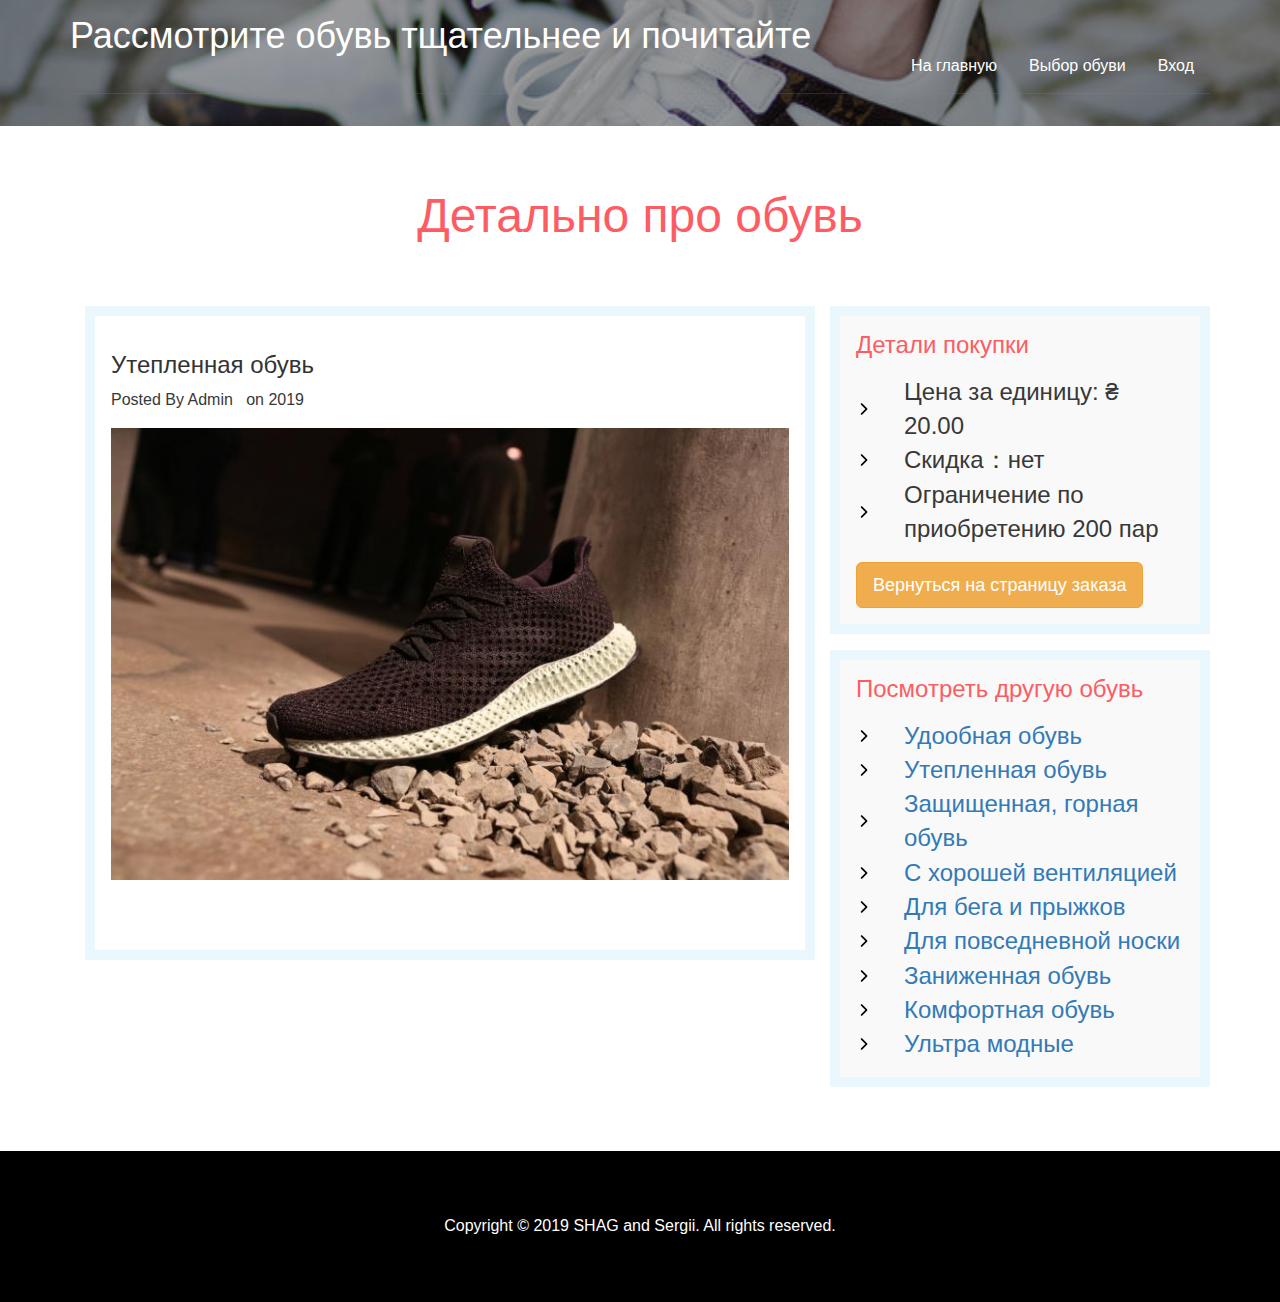
<file: src/main/webapp/WEB-INF/templates/detail.html>
<!DOCTYPE html>
<html xmlns:th="http://www.thymeleaf.org">
<head>
<title>Добро пожаловать</title>
<meta name="viewport" content="width=device-width, initial-scale=1">
<meta http-equiv="Content-Type" content="text/html; charset=utf-8" />
<meta name="keywords" content="" />
<script type="application/x-javascript"> addEventListener("load", function() { setTimeout(hideURLbar, 0); }, false); function hideURLbar(){ window.scrollTo(0,1); } </script>
<!-- bootstrap-css -->
<link href="css/bootstrap.css" rel="stylesheet" type="text/css" media="all" />
<!--// bootstrap-css -->
<!-- css -->
<link rel="stylesheet" href="css/style.css" type="text/css" media="all" />
<!--// css -->
<!-- font-awesome icons -->
<link href="css/font-awesome.css" rel="stylesheet"> 
<!-- //font-awesome icons -->
<script src="js/jquery-1.11.1.min.js"></script>
<script src="js/bootstrap.js"></script>
<script src="js/SmoothScroll.min.js"></script>
</head>
<body>
	<div class="bg-img">
		<!-- banner -->
		<div class="banner code-banner">
			<div class="container">
				<div class="header">
					<div class="logo">
						<h1><a href="/">Рассмотрите обувь тщательнее и почитайте</a></h1>
					</div>
					<div class="user-info">
						<p th:text="${user_info}"></p>
					</div>
					<div class="clearfix"> </div>
					<div class="top-nav">
						<nav class="navbar navbar-default">
								<button type="button" class="navbar-toggle collapsed" data-toggle="collapse"
										data-target="#bs-example-navbar-collapse-1">Menu
								</button>
							<!-- Collect the nav links, forms, and other content for toggling -->
							<div class="collapse navbar-collapse" id="bs-example-navbar-collapse-1">
								<ul class="nav navbar-nav">
									<li><a href="/">На главную</a></li>
									<li><a href="/menu">Выбор обуви</a></li>
									<li><a href="/login" th:href="@{${login_btn}}" th:text="${login_text}">Вход</a></li>
									<div class="clearfix"> </div>
								</ul>	
							</div>	
						</nav>		
					</div>
					<div class="clearfix"> </div>
				</div>
			</div>
		</div>
		<!-- //banner -->
	</div>
	<!-- single -->
	<div class="blog">
			<!-- container -->
			<div class="container">
				<div class="contact-heading">
					<h2>Детально про обувь
					</h2>
				</div>
				<div class="news-grids">
					<div class="col-md-8 blog-top-left-grid">
						<div class="left-blog left-single">
							<div class="blog-left">
								<div class="single-left-left">
									<h3 th:text="${shoes_detail.shoesname}">Утепленная обувь</h3>
									<p>Posted By Admin &nbsp; on 2019</p>
									<img src="images/n2.jpg" th:src="@{images/{pic_name}(pic_name=${shoes_pic})}" alt="">
								</div>
								<div class="blog-left-bottom">
									<p>
										&nbsp;&nbsp;&nbsp;&nbsp;<span th:text="${shoes_detail.description}"></span>
									</p>
								</div>
							</div>
						</div>
					</div>
					<div class="col-md-4 blog-top-right-grid">
						<div class="categories">
							<h3>Детали покупки</h3>
							<div class="container-detail">
								<ul>
									<li>
										Цена за единицу: ₴<!--/*@thymesVar id="food_detail" type=""*/-->
										<span th:text="${shoes_detail.price}">20.00</span>
										<span class="star" style="display:none;" th:style="${vip_hidden} ? 'display:none;' : (${shoes_detail.isvip} ? '' : 'display:none;')">
											<i class="fa fa-star" aria-hidden="true"></i> VIP
										</span>
									</li>
									<li>Скидка：<span th:text="${discount}">нет</span></li>
									<li>Ограничение по приобретению <span th:text="${shoes_detail.quantity}">200</span> пар</li>
								</ul>
							</div>
							<a href="/menu"><button type="button" class="btn btn-lg btn-warning">Вернуться на страницу заказа</button></a>
						</div>
						<div class="categories">
							<h3>Посмотреть другую обувь</h3>
							<ul class="marked-list offs1">
								<li><a href="shoes1" th:text="${all_shoes.get(0).shoesname}">Удообная обувь</a></li>
								<li><a href="shoes2" th:text="${all_shoes.get(1).shoesname}">Утепленная обувь</a></li>
								<li><a href="shoes3" th:text="${all_shoes.get(2).shoesname}">Защищенная, горная обувь</a></li>
								<li><a href="shoes4" th:text="${all_shoes.get(3).shoesname}">С хорошей вентиляцией</a></li>
								<li><a href="shoes5" th:text="${all_shoes.get(4).shoesname}">Для бега и прыжков</a></li>
								<li><a href="shoes6" th:text="${all_shoes.get(5).shoesname}">Для повседневной носки</a></li>
								<li><a href="shoes7" th:text="${all_shoes.get(6).shoesname}">Заниженная обувь</a></li>
								<li><a href="shoes8" th:text="${all_shoes.get(7).shoesname}">Комфортная обувь</a></li>
								<li><a href="shoes9" th:text="${all_shoes.get(8).shoesname}">Ультра модные</a></li>
							</ul>
						</div>
					</div>
					<div class="clearfix"> </div>
				</div>
			</div>
			<!-- //container -->
	</div>
	<!-- //single -->
	<!-- copyright -->
	<div class="copyright">
		<div class="container">
			<div class="agileinfo">
				<p>Copyright &copy; 2019 SHAG and Sergii. All rights reserved.</p>
			</div>
		</div>
	</div>
	<!-- //copyright -->
</body>	
</html>
</file>
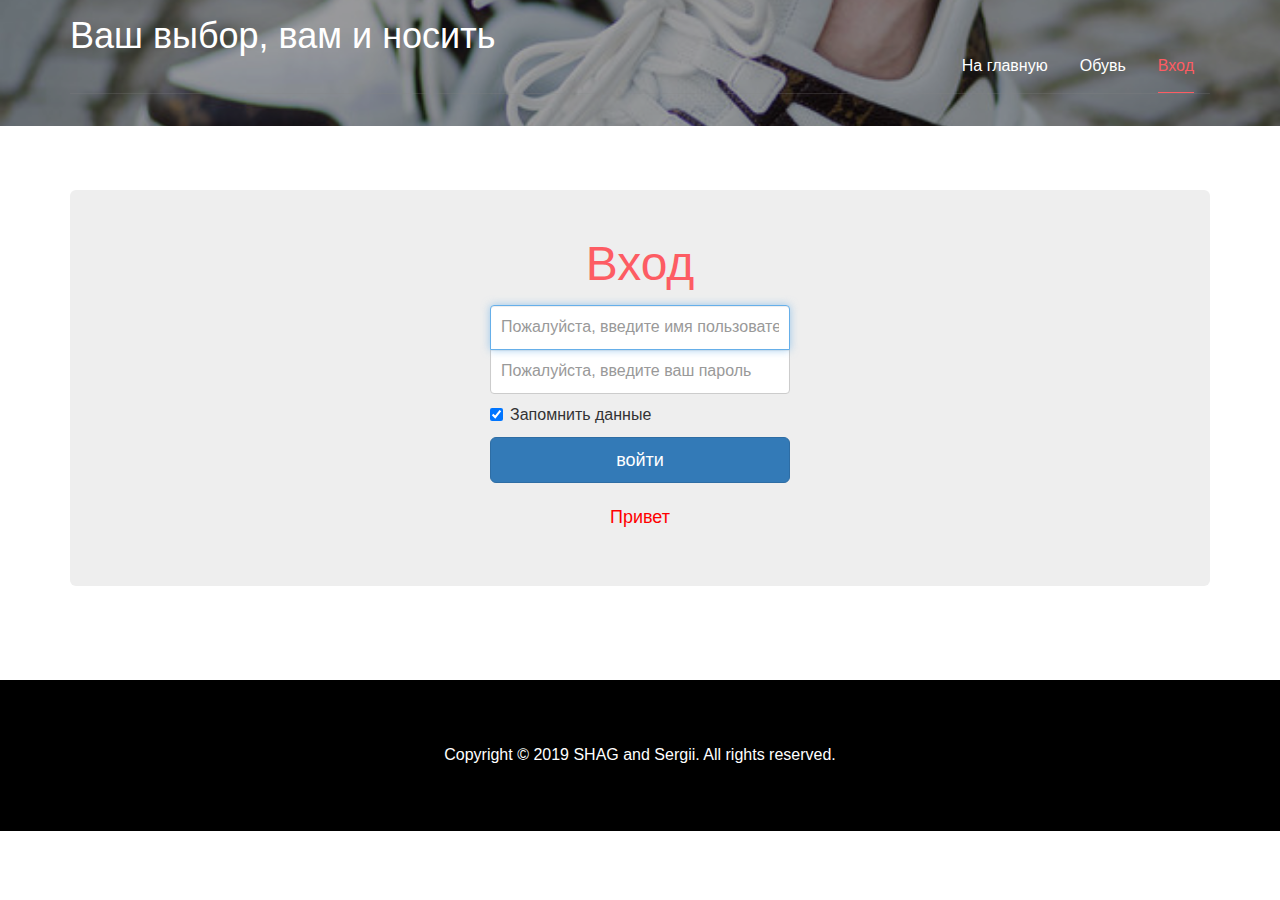
<file: src/main/webapp/WEB-INF/templates/login.html>
<!DOCTYPE html>
<html xmlns:th="http://www.thymeleaf.org">
<head>
<title>Войдте для скидок</title>
<meta name="viewport" content="width=device-width, initial-scale=1">
<meta http-equiv="Content-Type" content="text/html; charset=utf-8" />
<meta name="keywords" content="" />
<script type="application/x-javascript"> addEventListener("load", function() { setTimeout(hideURLbar, 0); }, false); function hideURLbar(){ window.scrollTo(0,1); } </script>
<!-- bootstrap-css -->
<link href="css/bootstrap.css" rel="stylesheet" type="text/css" media="all" />
<!--// bootstrap-css -->
<!-- css -->
<link rel="stylesheet" href="css/style.css" type="text/css" media="all" />
<link href="css/signin.css" rel="stylesheet">
<!--// css -->
<!-- font-awesome icons -->
<link href="css/font-awesome.css" rel="stylesheet"> 
<!-- //font-awesome icons -->
<script src="js/jquery-1.11.1.min.js"></script>
<script src="js/bootstrap.js"></script>
<script src="js/SmoothScroll.min.js"></script>
</head>
<body>
	<div class="bg-img">
		<!-- banner -->
		<div class="banner code-banner">
			<div class="container">
				<div class="header">
					<div class="logo">
						<h1><a href="/">Ваш выбор, вам и носить</a></h1>
					</div>
					<div class="user-info">
						<p></p>
					</div>
					<div class="clearfix"> </div>
					<div class="top-nav">
						<nav class="navbar navbar-default">
								<button type="button" class="navbar-toggle collapsed" data-toggle="collapse" data-target="#bs-example-navbar-collapse-1">Menu						
								</button>
							<!-- Collect the nav links, forms, and other content for toggling -->
							<div class="collapse navbar-collapse" id="bs-example-navbar-collapse-1">
								<ul class="nav navbar-nav">
									<li><a href="/">На главную</a></li>
									<li><a href="/menu">Обувь</a></li>
									<li><a class="active" href="/login">Вход</a></li>
									<div class="clearfix"> </div>
								</ul>	
							</div>	
						</nav>		
					</div>
					<div class="clearfix"> </div>
				</div>
			</div>
		</div>
		<!-- //banner -->
	</div>
	<!-- contact -->
	<div class="contact-content">
		<div class="container">
			
			<div class="jumbotron">
				<div class="contact-heading">
					<h2>Вход</h2>
				</div>
				<div class="container">
					<form class="form-signin" role="form" method="post">
						<input name="username" type="text" class="form-control"
							   placeholder="Пожалуйста, введите имя пользователя" required="" autofocus="">
						<input name="password" type="password" class="form-control"
							   placeholder="Пожалуйста, введите ваш пароль" required="">
						<div class="checkbox">
							<label>
								<input name="remember" type="checkbox" value="remember-me" checked="checked"> Запомнить данные
							</label>
						</div>
						<button class="btn btn-lg btn-primary btn-block" type="submit">войти</button>
					</form>
					<h4 class="err-msg" th:text="${msg}">Привет</h4>
				</div>
			</div>
		</div> 			
	</div>
	<!-- //contact -->
	<!-- copyright -->
	<div class="copyright">
		<div class="container">
			<div class="agileinfo">
				<p>Copyright &copy; 2019 SHAG and Sergii. All rights reserved.</p>
			</div>
		</div>
	</div>
	<!-- //copyright -->
</body>	
</html>
</file>
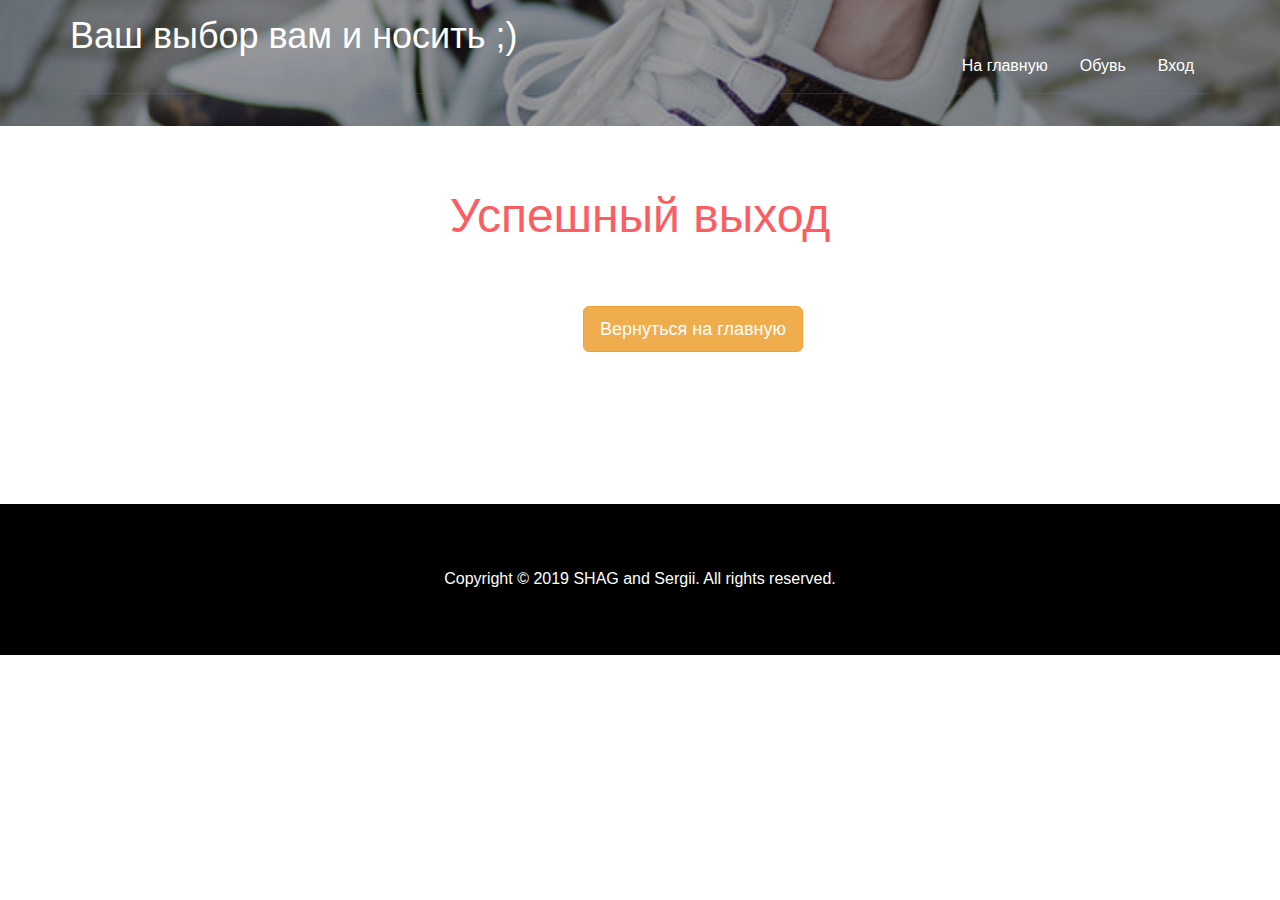
<file: src/main/webapp/WEB-INF/templates/logout.html>
<!DOCTYPE html>
<html xmlns:th="http://www.thymeleaf.org">
<head>
<title>Наши подарки вас удивят</title>
<meta name="viewport" content="width=device-width, initial-scale=1">
<meta http-equiv="Content-Type" content="text/html; charset=utf-8" />
<meta name="keywords" content="" />
<script type="application/x-javascript"> addEventListener("load", function() { setTimeout(hideURLbar, 0); }, false); function hideURLbar(){ window.scrollTo(0,1); } </script>
<!-- bootstrap-css -->
<link href="css/bootstrap.css" rel="stylesheet" type="text/css" media="all" />
<!--// bootstrap-css -->
<!-- css -->
<link rel="stylesheet" href="css/style.css" type="text/css" media="all" />
<!--// css -->
<!-- font-awesome icons -->
<link href="css/font-awesome.css" rel="stylesheet"> 
<!-- //font-awesome icons -->
<script src="js/jquery-1.11.1.min.js"></script>
<script src="js/bootstrap.js"></script>
<script src="js/SmoothScroll.min.js"></script>
</head>
<body>
	<div class="bg-img">
		<!-- banner -->
		<div class="banner code-banner">
			<div class="container">
				<div class="header">
					<div class="logo">
						<h1><a href="/">Ваш выбор вам и носить ;)</a></h1>
					</div>
					<div class="user-info">
						<p></p>
					</div>
					<div class="clearfix"> </div>
					<div class="top-nav">
						<nav class="navbar navbar-default">
								<button type="button" class="navbar-toggle collapsed" data-toggle="collapse" data-target="#bs-example-navbar-collapse-1">Menu						
								</button>
							<!-- Collect the nav links, forms, and other content for toggling -->
							<div class="collapse navbar-collapse" id="bs-example-navbar-collapse-1">
								<ul class="nav navbar-nav">
									<li><a href="/">На главную</a></li>
									<li><a href="/menu">Обувь</a></li>
									<li><a href="/login">Вход</a></li>
									<div class="clearfix"> </div>
								</ul>	
							</div>	
						</nav>		
					</div>
					<div class="clearfix"> </div>
				</div>
			</div>
		</div>
		<!-- //banner -->
	</div>
	<!-- single -->
	<div class="blog">
		<!-- container -->
		<div class="container">
			<div class="contact-heading">
				<h2>Успешный выход</h2>
			</div>
			<div class="order-grids">
				<a href="/"><button type="button" class="btn btn-lg btn-warning">Вернуться на главную</button></a>
			</div>
		</div>
		<!-- //container -->
	</div>
	<!-- //single -->
	<!-- copyright -->
	<div class="copyright">
		<div class="container">
			<div class="agileinfo">
				<p>Copyright &copy; 2019 SHAG and Sergii. All rights reserved.</p>
			</div>
		</div>
	</div>
	<!-- //copyright -->
</body>	
</html>
</file>
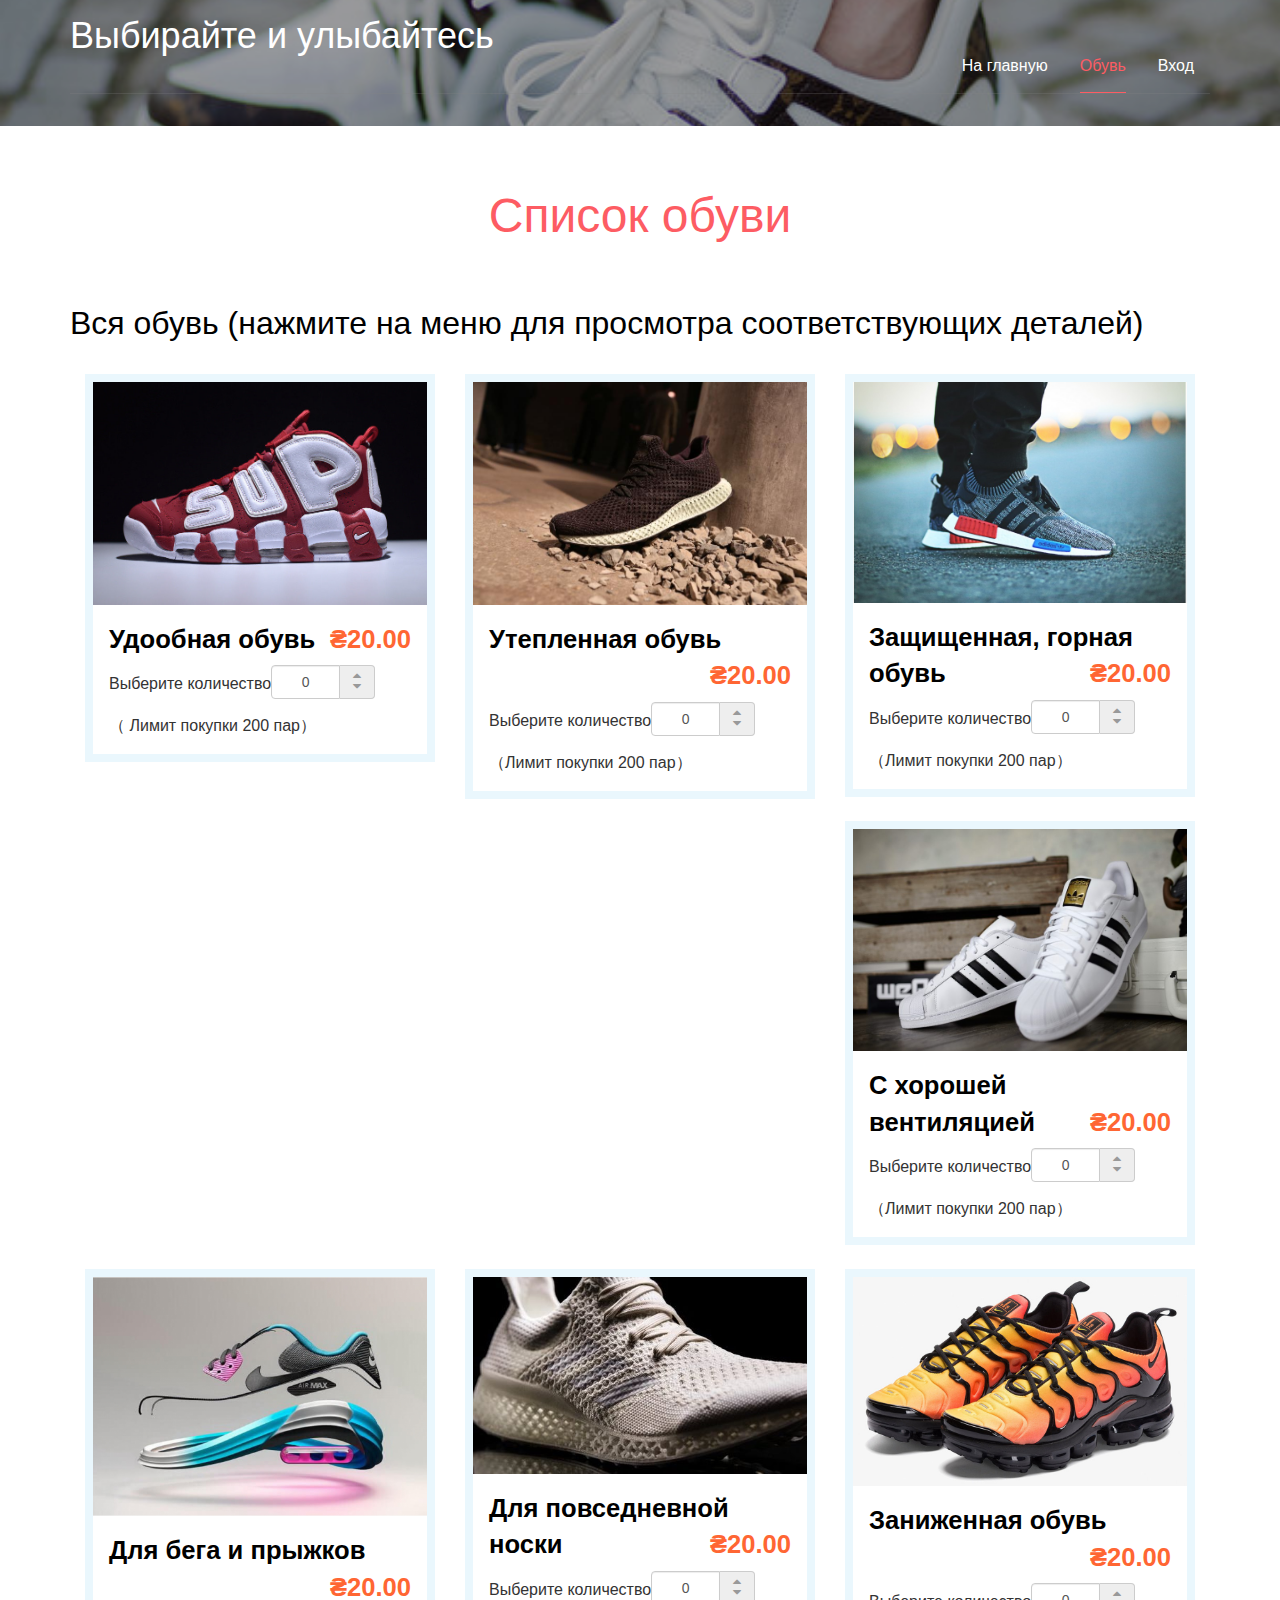
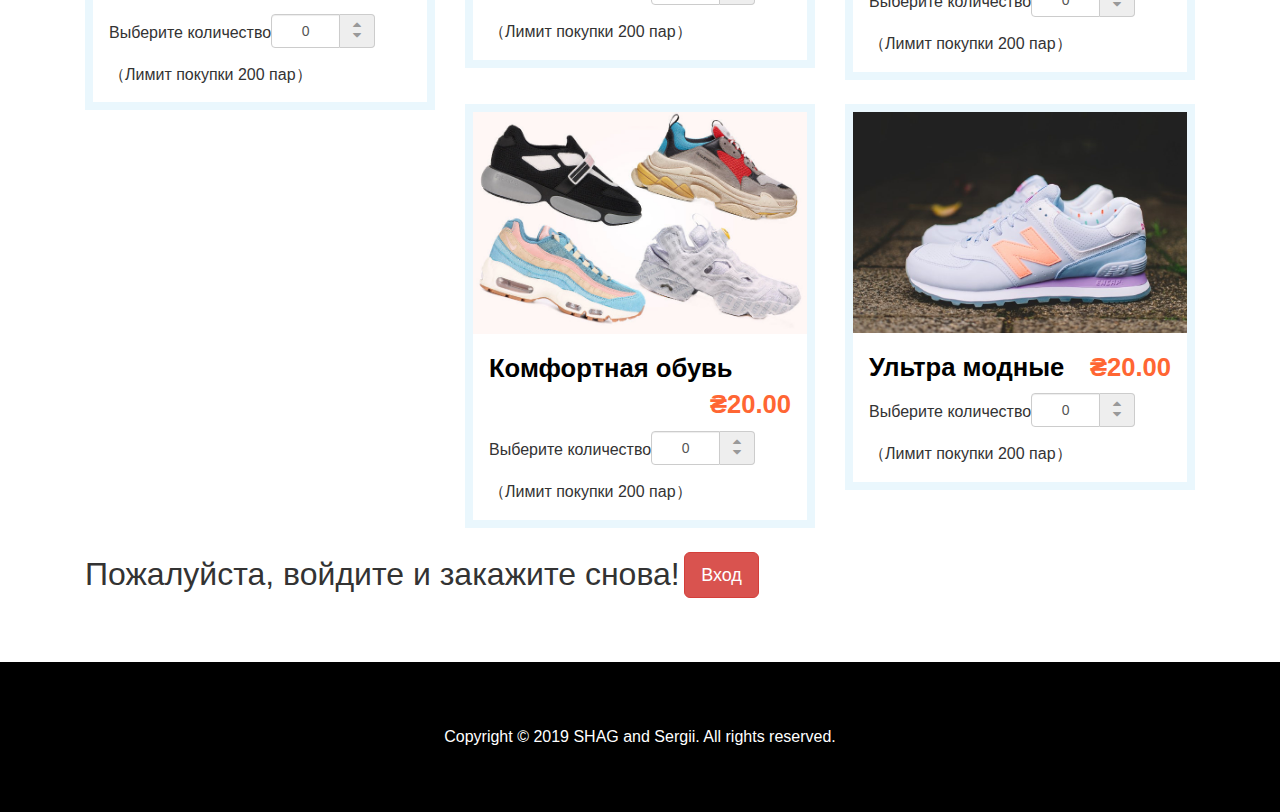
<file: src/main/webapp/WEB-INF/templates/menu.html>
<!DOCTYPE html>
<html xmlns:th="http://www.thymeleaf.org">
<head>
<title>Ваш выбор вам и носить</title>
<meta name="viewport" content="width=device-width, initial-scale=1">
<meta http-equiv="Content-Type" content="text/html; charset=utf-8" />
<meta name="keywords" content="" />
<script type="application/x-javascript"> addEventListener("load", function() { setTimeout(hideURLbar, 0); }, false); function hideURLbar(){ window.scrollTo(0,1); } </script>
<!-- bootstrap-css -->
<link href="css/bootstrap.css" rel="stylesheet" type="text/css" media="all" />
<link href="css/font-awesome.min.css" rel="stylesheet" />
<!--// bootstrap-css -->
<!-- css -->
<link rel="stylesheet" href="css/style.css" type="text/css" media="all" />
<link href="css/bootstrap-spinner.css" rel="stylesheet" />
<!--// css -->
<!-- font-awesome icons -->
<link href="css/font-awesome.css" rel="stylesheet"> 
<!-- //font-awesome icons -->
<script src="js/jquery-1.11.1.min.js"></script>
<script src="js/bootstrap.js"></script>
<script src="js/SmoothScroll.min.js"></script>
<script src="js/jquery.spinner.min.js"></script>
<script src="js/money.js"></script>
</head>
<body>
	<div class="bg-img">
		<!-- banner -->
		<div class="banner code-banner">
			<div class="container">
				<div class="header">
					<div class="logo">
						<h1><a href="/">Выбирайте и улыбайтесь</a></h1>
					</div>
					<div class="user-info">
						<p th:text="${user_info}"></p>
					</div>
					<div class="clearfix"> </div>
					<div class="top-nav">
						<nav class="navbar navbar-default">
								<button type="button" class="navbar-toggle collapsed" data-toggle="collapse" data-target="#bs-example-navbar-collapse-1">Menu						
								</button>
							<!-- Collect the nav links, forms, and other content for toggling -->
							<div class="collapse navbar-collapse" id="bs-example-navbar-collapse-1">
								<ul class="nav navbar-nav">
									<li><a href="/">На главную</a></li>
									<li><a class="active" href="/menu">Обувь</a></li>
									<li><a href="/login" th:href="@{${login_btn}}" th:text="${login_text}">Вход</a></li>
									<div class="clearfix"> </div>
								</ul>	
							</div>	
						</nav>		
					</div>
					<div class="clearfix"> </div>
				</div>
			</div>
		</div>
		<!-- //banner -->
	</div>
	<!-- news -->
	<div class="news">
		<div class="container">
			<div class="news-heading">
				<h2>Список обуви</h2>
			</div>
			<div class="news-grids">
				<div class="news-grids-heading">
					<h3>Вся обувь (нажмите на меню для просмотра соответствующих деталей)</h3>
				</div>
				<div class="col-md-4 news-grid">
					<div class="agile-news-grid-info">
						<div class="news-grid-info-img">
							<a href="/cuisine_detail/shoes1"><img src="images/n1.jpg" alt=""></a>
						</div>
						<div class="news-grid-info-bottom">
							<div class="date-grid">
								<span class="news-grid-info-bottom-text">
									<a href="/cuisine_detail/shoes1" th:text="${shoes.get(0).shoesname}">Удообная обувь</a>
								</span>
								<span class="time" style="display:none;" th:style="${vip_hidden} ? 'display:none;' : (${shoes.get(0).isvip} ? '' : 'display:none;')">
									<p><i class="fa fa-star" aria-hidden="true"></i> VIP</p>
								</span>
								<span class="price">₴<span class="price-val" id="price1" th:text="${shoes.get(0).price}">20.00</span></span>
								<div class="clearfix"> </div>
							</div>
							<div class="date-grid">
								<div class="quantity-text">Выберите количество</div>
								<div class="quantity">
									<div class="input-group spinner" data-trigger="spinner" id="spinner">
										<input type="text" class="form-control cuisine-quantity" value="0" data-max="1000" th:data-max="${shoes.get(0).quantity}" data-min="0" data-step="1" id="pos1">
										<div class="input-group-addon">
											<a href="javascript:;" class="spin-up" data-spin="up"><i class="icon-sort-up"></i></a>
											<a href="javascript:;" class="spin-down" data-spin="down"><i class="icon-sort-down"></i></a>
										</div>
									</div>
								</div>
								<div class="quantity-rest" th:text="|（Лимит покупки${shoes.get(0).quantity}штук）|">（
									Лимит покупки 200 пар）</div>
								<div class="clearfix"> </div>
							</div>
						</div>
					</div>
				</div>
				<div class="col-md-4 news-grid">
					<div class="agile-news-grid-info">
						<div class="news-grid-info-img">
							<a href="/cuisine_detail/shoes2"><img src="images/n2.jpg" alt=""></a>
						</div>
						<div class="news-grid-info-bottom">
							<div class="date-grid">
								<span class="news-grid-info-bottom-text">
									<a href="/cuisine_detail/shoes2" th:text="${shoes.get(1).shoesname}">Утепленная обувь</a>
								</span>
								<span class="time" style="display:none;" th:style="${vip_hidden} ? 'display:none;' : (${shoes.get(1).isvip} ? '' : 'display:none;')">
									<p><i class="fa fa-star" aria-hidden="true"></i> VIP</p>
								</span>
								<span class="price">₴<span class="price-val" id="price2" th:text="${shoes.get(1).price}">20.00</span></span>
								<div class="clearfix"> </div>
							</div>
							<div class="date-grid">
								<div class="quantity-text">Выберите количество</div>
								<div class="quantity">
									<div class="input-group spinner" data-trigger="spinner" id="spinner">
										<input type="text" class="form-control cuisine-quantity" value="0" data-max="1000" th:data-max="${shoes.get(1).quantity}" data-min="0" data-step="1" id="pos2">
										<div class="input-group-addon">
											<a href="javascript:;" class="spin-up" data-spin="up"><i class="icon-sort-up"></i></a>
											<a href="javascript:;" class="spin-down" data-spin="down"><i class="icon-sort-down"></i></a>
										</div>
									</div>
								</div>
								<div class="quantity-rest" th:text="|（Лимит покупки${shoes.get(1).quantity}штук）|">（Лимит покупки 200 пар）</div>
								<div class="clearfix"> </div>
							</div>
						</div>
					</div>
				</div>
				<div class="col-md-4 news-grid">
					<div class="agile-news-grid-info">
						<div class="news-grid-info-img">
							<a href="/cuisine_detail/shoes3"><img src="images/n3.jpg" alt=""></a>
						</div>
						<div class="news-grid-info-bottom">
							<div class="date-grid">
								<span class="news-grid-info-bottom-text">
									<a href="/cuisine_detail/shoes3" th:text="${shoes.get(2).shoesname}">Защищенная, горная обувь</a>
								</span>
								<span class="time" style="display:none;" th:style="${vip_hidden} ? 'display:none;' : (${shoes.get(2).isvip} ? '' : 'display:none;')">
									<p><i class="fa fa-star" aria-hidden="true"></i> VIP</p>
								</span>
								<span class="price">₴<span class="price-val" id="price3" th:text="${shoes.get(2).price}">20.00</span></span>
								<div class="clearfix"> </div>
							</div>
							<div class="date-grid">
								<div class="quantity-text">Выберите количество</div>
								<div class="quantity">
									<div class="input-group spinner" data-trigger="spinner" id="spinner">
										<input type="text" class="form-control cuisine-quantity" value="0" data-max="1000" th:data-max="${shoes.get(2).quantity}" data-min="0" data-step="1" id="pos3">
										<div class="input-group-addon">
											<a href="javascript:;" class="spin-up" data-spin="up"><i class="icon-sort-up"></i></a>
											<a href="javascript:;" class="spin-down" data-spin="down"><i class="icon-sort-down"></i></a>
										</div>
									</div>
								</div>
								<div class="quantity-rest" th:text="|（Лимит покупки${shoes.get(2).quantity}штук）|">（Лимит покупки 200 пар）</div>
								<div class="clearfix"> </div>
							</div>
						</div>
					</div>
				</div>
				<div class="col-md-4 news-grid">
					<div class="agile-news-grid-info">
						<div class="news-grid-info-img">
							<a href="/cuisine_detail/shoes4"><img src="images/n4.jpg" alt=""></a>
						</div>
						<div class="news-grid-info-bottom">
							<div class="date-grid">
								<span class="news-grid-info-bottom-text">
									<a href="/cuisine_detail/shoes4" th:text="${shoes.get(3).shoesname}">С хорошей вентиляцией
</a>
								</span>
								<span class="time" style="display:none;" th:style="${vip_hidden} ? 'display:none;' : (${shoes.get(3).isvip} ? '' : 'display:none;')">
									<p><i class="fa fa-star" aria-hidden="true"></i> VIP</p>
								</span>
								<span class="price">₴<span class="price-val" id="price4" th:text="${shoes.get(3).price}">20.00</span></span>
								<div class="clearfix"> </div>
							</div>
							<div class="date-grid">
								<div class="quantity-text">Выберите количество</div>
								<div class="quantity">
									<div class="input-group spinner" data-trigger="spinner" id="spinner">
										<input type="text" class="form-control cuisine-quantity" value="0" data-max="1000" th:data-max="${shoes.get(3).quantity}" data-min="0" data-step="1" id="pos4">
										<div class="input-group-addon">
											<a href="javascript:;" class="spin-up" data-spin="up"><i class="icon-sort-up"></i></a>
											<a href="javascript:;" class="spin-down" data-spin="down"><i class="icon-sort-down"></i></a>
										</div>
									</div>
								</div>
								<div class="quantity-rest" th:text="|（Лимит покупки${shoes.get(3).quantity}штук）|">（Лимит покупки 200 пар）</div>
								<div class="clearfix"> </div>
							</div>
						</div>
					</div>
				</div>
				<div class="col-md-4 news-grid">
					<div class="agile-news-grid-info">
						<div class="news-grid-info-img">
							<a href="/cuisine_detail/shoes5"><img src="images/n5.jpg" alt=""></a>
						</div>
						<div class="news-grid-info-bottom">
							<div class="date-grid">
								<span class="news-grid-info-bottom-text">
									<a href="/cuisine_detail/shoes5" th:text="${shoes.get(4).shoesname}">Для бега и прыжков</a>
								</span>
								<span class="time" style="display:none;" th:style="${vip_hidden} ? 'display:none;' : (${shoes.get(4).isvip} ? '' : 'display:none;')">
									<p><i class="fa fa-star" aria-hidden="true"></i> VIP</p>
								</span>
								<span class="price">₴<span class="price-val" id="price5" th:text="${shoes.get(4).price}">20.00</span></span>
								<div class="clearfix"> </div>
							</div>
							<div class="date-grid">
								<div class="quantity-text">Выберите количество</div>
								<div class="quantity">
									<div class="input-group spinner" data-trigger="spinner" id="spinner">
										<input type="text" class="form-control cuisine-quantity" value="0" data-max="1000" th:data-max="${shoes.get(4).quantity}" data-min="0" data-step="1" id="pos5">
										<div class="input-group-addon">
											<a href="javascript:;" class="spin-up" data-spin="up"><i class="icon-sort-up"></i></a>
											<a href="javascript:;" class="spin-down" data-spin="down"><i class="icon-sort-down"></i></a>
										</div>
									</div>
								</div>
								<div class="quantity-rest" th:text="|（Лимит покупки${shoes.get(4).quantity}штук）|">（Лимит покупки 200 пар）</div>
								<div class="clearfix"> </div>
							</div>
						</div>
					</div>
				</div>
				<div class="col-md-4 news-grid">
					<div class="agile-news-grid-info">
						<div class="news-grid-info-img">
							<a href="/cuisine_detail/shoes6"><img src="images/n6.jpg" alt=""></a>
						</div>
						<div class="news-grid-info-bottom">
							<div class="date-grid">
								<span class="news-grid-info-bottom-text">
									<a href="/cuisine_detail/shoes6" th:text="${shoes.get(5).shoesname}">Для повседневной носки</a>
								</span>
								<span class="time" style="display:none;" th:style="${vip_hidden} ? 'display:none;' : (${shoes.get(5).isvip} ? '' : 'display:none;')">
									<p><i class="fa fa-star" aria-hidden="true"></i> VIP</p>
								</span>
								<span class="price">₴<span class="price-val" id="price6" th:text="${shoes.get(5).price}">20.00</span></span>
								<div class="clearfix"> </div>
							</div>
							<div class="date-grid">
								<div class="quantity-text">Выберите количество</div>
								<div class="quantity">
									<div class="input-group spinner" data-trigger="spinner" id="spinner">
										<input type="text" class="form-control cuisine-quantity" value="0" data-max="1000" th:data-max="${shoes.get(5).quantity}" data-min="0" data-step="1" id="pos6">
										<div class="input-group-addon">
											<a href="javascript:;" class="spin-up" data-spin="up"><i class="icon-sort-up"></i></a>
											<a href="javascript:;" class="spin-down" data-spin="down"><i class="icon-sort-down"></i></a>
										</div>
									</div>
								</div>
								<div class="quantity-rest" th:text="|（Лимит покупки${shoes.get(5).quantity}штук）|">（Лимит покупки 200 пар）</div>
								<div class="clearfix"> </div>
							</div>
						</div>
					</div>
				</div>
				<div class="col-md-4 news-grid">
					<div class="agile-news-grid-info">
						<div class="news-grid-info-img">
							<a href="/cuisine_detail/shoes7"><img src="images/n7.jpg" alt=""></a>
						</div>
						<div class="news-grid-info-bottom">
							<div class="date-grid">
								<span class="news-grid-info-bottom-text">
									<a href="/cuisine_detail/shoes7" th:text="${shoes.get(6).shoesname}">Заниженная обувь</a>
								</span>
								<span class="time" style="display:none;" th:style="${vip_hidden} ? 'display:none;' : (${shoes.get(6).isvip} ? '' : 'display:none;')">
									<p><i class="fa fa-star" aria-hidden="true"></i> VIP</p>
								</span>
								<span class="price">₴<span class="price-val" id="price7" th:text="${shoes.get(6).price}">20.00</span></span>
								<div class="clearfix"> </div>
							</div>
							<div class="date-grid">
								<div class="quantity-text">Выберите количество</div>
								<div class="quantity">
									<div class="input-group spinner" data-trigger="spinner" id="spinner">
										<input type="text" class="form-control cuisine-quantity" value="0" data-max="1000" th:data-max="${shoes.get(6).quantity}" data-min="0" data-step="1" id="pos7">
										<div class="input-group-addon">
											<a href="javascript:;" class="spin-up" data-spin="up"><i class="icon-sort-up"></i></a>
											<a href="javascript:;" class="spin-down" data-spin="down"><i class="icon-sort-down"></i></a>
										</div>
									</div>
								</div>
								<div class="quantity-rest" th:text="|（Лимит покупки${shoes.get(6).quantity}штук）|">（Лимит покупки 200 пар）</div>
								<div class="clearfix"> </div>
							</div>
						</div>
					</div>
				</div>
				<div class="col-md-4 news-grid">
					<div class="agile-news-grid-info">
						<div class="news-grid-info-img">
							<a href="/cuisine_detail/shoes8"><img src="images/n8.jpg" alt=""></a>
						</div>
						<div class="news-grid-info-bottom">
							<div class="date-grid">
								<span class="news-grid-info-bottom-text">
									<a href="/cuisine_detail/shoes8" th:text="${shoes.get(7).shoesname}">Комфортная обувь</a>
								</span>
								<span class="time" style="display:none;" th:style="${vip_hidden} ? 'display:none;' : (${shoes.get(7).isvip} ? '' : 'display:none;')">
									<p><i class="fa fa-star" aria-hidden="true"></i> VIP</p>
								</span>
								<span class="price">₴<span class="price-val" id="price8" th:text="${shoes.get(7).price}">20.00</span></span>
								<div class="clearfix"> </div>
							</div>
							<div class="date-grid">
								<div class="quantity-text">Выберите количество</div>
								<div class="quantity">
									<div class="input-group spinner" data-trigger="spinner" id="spinner">
										<input type="text" class="form-control cuisine-quantity" value="0" data-max="1000" th:data-max="${shoes.get(7).quantity}" data-min="0" data-step="1" id="pos8">
										<div class="input-group-addon">
											<a href="javascript:;" class="spin-up" data-spin="up"><i class="icon-sort-up"></i></a>
											<a href="javascript:;" class="spin-down" data-spin="down"><i class="icon-sort-down"></i></a>
										</div>
									</div>
								</div>
								<div class="quantity-rest" th:text="|（Лимит покупки${shoes.get(7).quantity}штук）|">（Лимит покупки 200 пар）</div>
								<div class="clearfix"> </div>
							</div>
						</div>
					</div>
				</div>
				<div class="col-md-4 news-grid">
					<div class="agile-news-grid-info">
						<div class="news-grid-info-img">
							<a href="/cuisine_detail/shoes9"><img src="images/n9.jpg" alt=""></a>
						</div>
						<div class="news-grid-info-bottom">
							<div class="date-grid">
								<span class="news-grid-info-bottom-text">
									<a href="/cuisine_detail/shoes9" th:text="${shoes.get(8).shoesname}">Ультра модные</a>
								</span>
								<span class="time" style="display:none;" th:style="${vip_hidden} ? 'display:none;' : (${shoes.get(8).isvip} ? '' : 'display:none;')">
									<p><i class="fa fa-star" aria-hidden="true"></i> VIP</p>
								</span>
								<span class="price">₴<span class="price-val" id="price9" th:text="${shoes.get(8).price}">20.00</span></span>
								<div class="clearfix"> </div>
							</div>
							<div class="date-grid">
								<div class="quantity-text">Выберите количество</div>
								<div class="quantity">
									<div class="input-group spinner" data-trigger="spinner" id="spinner">
										<input type="text" class="form-control cuisine-quantity" value="0" data-max="1000" th:data-max="${shoes.get(8).quantity}" data-min="0" data-step="1" id="pos9">
										<div class="input-group-addon">
											<a href="javascript:;" class="spin-up" data-spin="up"><i class="icon-sort-up"></i></a>
											<a href="javascript:;" class="spin-down" data-spin="down"><i class="icon-sort-down"></i></a>
										</div>
									</div>
								</div>
								<div class="quantity-rest" th:text="|（Лимит покупки${shoes.get(8).quantity}штук）|">（Лимит покупки 200 пар）</div>
								<div class="clearfix"> </div>
							</div>
						</div>
					</div>
				</div>
				<div class="clearfix"> </div>
			</div>

			<div class="container">
				<form class="money-div" action="/submit" method="post" style="display:none;" th:style="${pay_show}">
					<span class="money-pay-text">Оплата итого:</span>
					<span class="money-pay"></span>
					<input class="money-pay-hidden" name="amount" type="hidden">
					<button id="submit-btn" type="submit" class="btn btn-lg btn-danger">Отправить заказ</button>
				</form>
				<div class="warn-div" style="" th:style="${login_show}">
					<span class="money-pay-text">Пожалуйста, войдите и закажите снова!</span>
					<a href="/login"><button type="button" class="btn btn-lg btn-danger">Вход</button></a>
				</div>
			</div>
		</div>
	</div>
	<!-- //news -->
	<!-- copyright -->
	<div class="copyright">
		<div class="container">
			<div class="agileinfo">
				<p>Copyright &copy; 2019 SHAG and Sergii. All rights reserved.</p>
			</div>
		</div>
	</div>
	<!-- //copyright -->
</body>	
</html>
</file>
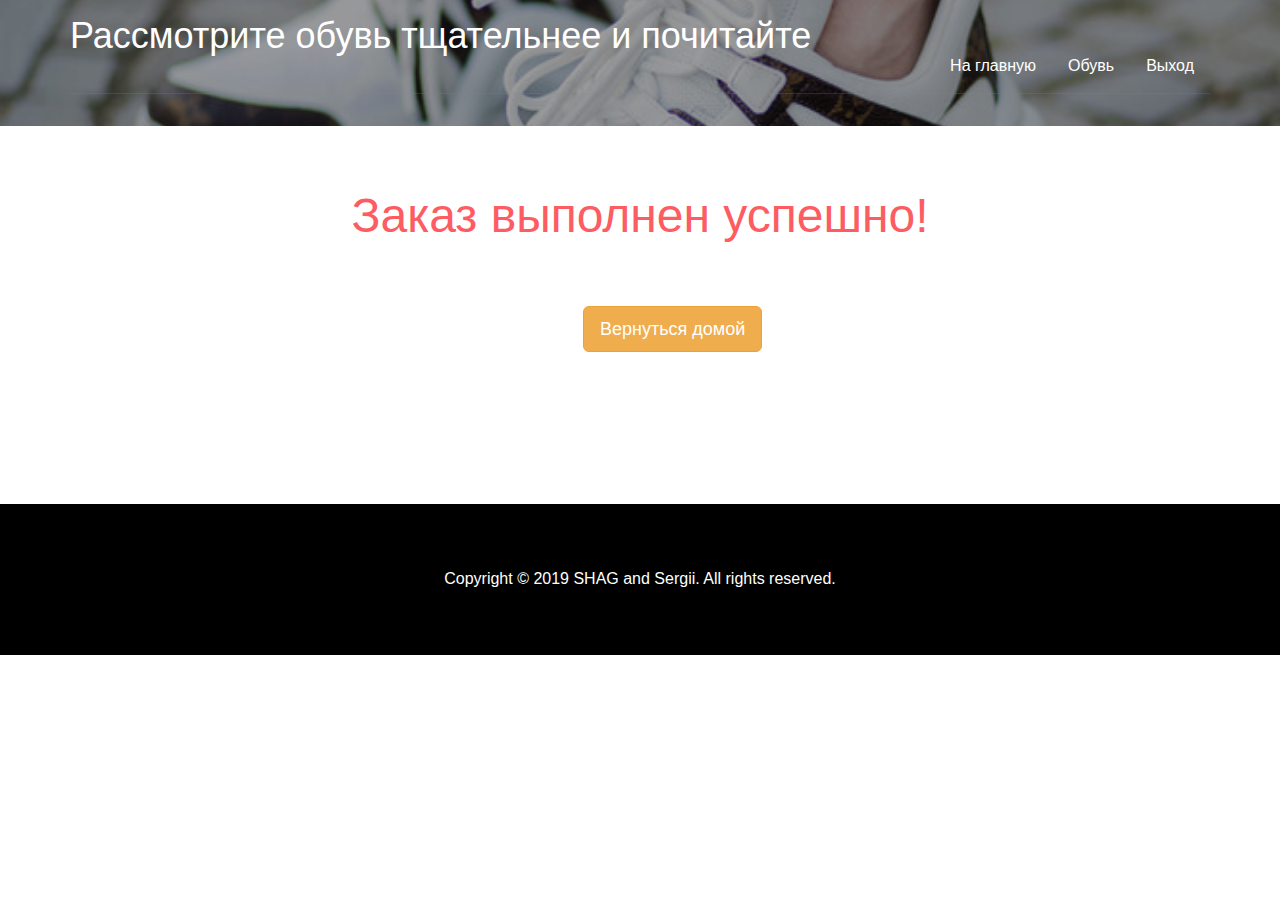
<file: src/main/webapp/WEB-INF/templates/order.html>
<!DOCTYPE html>
<html xmlns:th="http://www.thymeleaf.org">
<head>
<title>Наши подарки вас удивят</title>
<meta name="viewport" content="width=device-width, initial-scale=1">
<meta http-equiv="Content-Type" content="text/html; charset=utf-8" />
<meta name="keywords" content="" />
<script type="application/x-javascript"> addEventListener("load", function() { setTimeout(hideURLbar, 0); }, false); function hideURLbar(){ window.scrollTo(0,1); } </script>
<!-- bootstrap-css -->
<link href="css/bootstrap.css" rel="stylesheet" type="text/css" media="all" />
<!--// bootstrap-css -->
<!-- css -->
<link rel="stylesheet" href="css/style.css" type="text/css" media="all" />
<!--// css -->
<!-- font-awesome icons -->
<link href="css/font-awesome.css" rel="stylesheet"> 
<!-- //font-awesome icons -->
<script src="js/jquery-1.11.1.min.js"></script>
<script src="js/bootstrap.js"></script>
<script src="js/SmoothScroll.min.js"></script>
</head>
<body>
	<div class="bg-img">
		<!-- banner -->
		<div class="banner code-banner">
			<div class="container">
				<div class="header">
					<div class="logo">
						<h1><a href="/">Рассмотрите обувь тщательнее и почитайте</a></h1>
					</div>
					<div class="user-info">
						<p th:text="${user_info}"></p>
					</div>
					<div class="clearfix"> </div>
					<div class="top-nav">
						<nav class="navbar navbar-default">
								<button type="button" class="navbar-toggle collapsed" data-toggle="collapse" data-target="#bs-example-navbar-collapse-1">Menu						
								</button>
							<!-- Collect the nav links, forms, and other content for toggling -->
							<div class="collapse navbar-collapse" id="bs-example-navbar-collapse-1">
								<ul class="nav navbar-nav">
									<li><a href="/">На главную</a></li>
									<li><a href="/menu">Обувь</a></li>
									<li><a href="/logout">Выход</a></li>
									<div class="clearfix"> </div>
								</ul>
							</div>	
						</nav>		
					</div>
					<div class="clearfix"> </div>
				</div>
			</div>
		</div>
		<!-- //banner -->
	</div>
	<!-- single -->
	<div class="blog">
		<!-- container -->
		<div class="container">
			<div class="contact-heading">
				<h2>Заказ выполнен успешно!</h2>
			</div>
			<div class="order-grids">
				<a href="/"><button type="button" class="btn btn-lg btn-warning">Вернуться домой</button></a>
			</div>
		</div>
		<!-- //container -->
	</div>
	<!-- //single -->
	<!-- copyright -->
	<div class="copyright">
		<div class="container">
			<div class="agileinfo">
				<p>Copyright &copy; 2019 SHAG and Sergii. All rights reserved.</p>
			</div>
		</div>
	</div>
	<!-- //copyright -->
</body>	
</html>
</file>
<file: src/main/webapp/WEB-INF/templates/css/style.css>
body a {
  transition: 0.5s all;
  -webkit-transition: 0.5s all;
  -o-transition: 0.5s all;
  -moz-transition: 0.5s all;
  -ms-transition: 0.5s all;
}
html, body{
    font-size: 100%;
	font-family: Calibri, Century, Georgia, "Arial Black", sans-serif;
}
/*-- banner --*/
.banner{
    background: rgba(0, 0, 0, 0.38);
    background-size: cover;
    padding: 1em 0 5em;
}
.header {
    border-bottom: solid 1px rgba(134, 134, 134, 0.23);
}
.logo{
	float:left;
}
.logo h1{
	margin:0;
}
.logo h1 a{
    font-size: 1em;
    font-family: Calibri, Century, Georgia, "Arial Black", sans-serif;
    color: #FFFFFF;
    text-decoration: none;
}
/*-- top-nav --*/
.top-nav {
    margin: 0 0 0 0;
	float: right;
}
.top-nav ul{
    padding: 0;
    margin: 0;
}
.top-nav ul li{
    display: inline-block;
    margin: 0 1em;
    float: left;
}
.top-nav ul li:nth-child(6){
	margin-right:0;
}
ul.nav.navbar-nav {
    float: right;
}
.navbar-default .navbar-nav > .open > a, .navbar-default .navbar-nav > .open > a:hover, .navbar-default .navbar-nav > .open > a:focus {
    background: none !important;
    border-right: solid 1px #EFEFEF;
    box-shadow: 1px 0px 0px 0px rgba(72, 72, 72, 0);
}
.top-nav ul li a{
    color: #fff !important;
    font-size: 1em;
    margin: 0;
    text-decoration: none;
    padding: 0;
    padding-bottom: 1em;
    border-bottom: solid 1px rgba(134, 134, 134, 0);
}
.top-nav ul li a:hover{
    color: #fd5c63 !important;
    padding-bottom: 1em;
    border-bottom: solid 1px #fd5c63;
}
.top-nav ul li a.active{
    color: #fd5c63 !important;
    padding-bottom: 1em;
    border-bottom: solid 1px #fd5c63;
}
.navbar-default {
    border: none !important;
    background: none !important;
    margin: 0 !important;
    min-height: 0 !important;
    padding: 0 !important;
}
.navbar-default .navbar-nav > .active > a, .navbar-default .navbar-nav > .active > a:hover, .navbar-default .navbar-nav > .active > a:focus {
    background: none !important;
}
div#bs-example-navbar-collapse-1 {
    padding: 0;
}
.banner-info{
    text-align: center;
    margin: 6em auto 4em;
    width: 70%;
}
.banner-info h2{
    font-size: 3.5em;
    font-family: Calibri, Century, Georgia, "Arial Black", sans-serif;
    color: #FFFFFF;
    margin: 0;
}
.banner-info p{
    color: #FFFFFF;
    font-size: 1.5em;
    line-height: 1.8em;
    margin: 2em 0 1em 0;
}
.banner-grad-img {
    width: 50%;
    margin: 0 auto;
    text-align: center;
}
.banner-grad-img img{
	width: 100%;
    border-radius: 50%;
	-webkit-border-radius: 50%;
	-moz-border-radius: 50%;
	-o-border-radius: 50%;
	-ms-border-radius: 50%;
    border: solid 8px #FFF;
}
.banner-grad-img h4{
    margin: 1em 0 0 0;
    color: #FFFFFF;
    font-size: 1.5em;
    font-family: Calibri, Century, Georgia, "Arial Black", sans-serif;
}
/*-- //banner --*/
/*-- special --*/
.special{
    padding: 3em 0;
    background: #FFFFFF;
}
.special-heading h3,.features h3,.customer-heading h3,.footer-heading h3{
    color: #fd5c63;
    font-size: 3em;
    margin: 0;
    text-align: center;
    font-family: Calibri, Century, Georgia, "Arial Black", sans-serif;
}
.special-grids {
    margin: 3em 0 0 0;
}
.w3l-special-grid {
    padding: 0;
}
.w3ls-special-img {
    padding: 0;
    background: url(../images/s1.jpg) no-repeat -17px 0px;
    min-height: 171px;
    background-size: cover;
    text-align: center;
    position: relative;
}
.w3ls-special-img img{
	width:100%;
}
.agileits-special-info{
    text-align: center;
    padding: 1.3em;
    background: #F5F5F5;
}
.agileits-special-info h4{
    color: #000;
    font-size: 1.5em;
    margin: .3em 0 0 0;
    position: relative;
}
.agileits-special-info h4:after{
    /*content: '';*/
    /*background: #FD5C63;*/
    /*width: 30%;*/
    /*padding: 1px;*/
    /*position: absolute;*/
    /*top: 36px;*/
    /*left: 53px;*/
}
.agileits-special-info p{
    color: #909090;
    font-size: 1em;
    line-height: 1.5em;
    margin: 1.5em 0 0 0;
}
.wthree-img{
    background: url(../images/s2.jpg) no-repeat -35px 0px;
    background-size: cover;
}
.wthree-img1{
    background: url(../images/s3.jpg) no-repeat -46px 0px;
    background-size: cover;	
}
.wthree-img2{
    background: url(../images/s4.jpg) no-repeat -46px 0px;
    background-size: cover;	
}
.wthree-img3{
    background: url(../images/s5.jpg) no-repeat -46px 0px;
    background-size: cover;	
}
.wthree-img4{
    background: url(../images/s6.jpg) no-repeat -46px 0px;
    background-size: cover;	
}
.w3ls-special-text h4 {
    color: #FFF;
    font-size: 2em;
    margin: 2em 0 0 0;
}
/*-- Effect 1--*/
.w3ls-special-text:after {
    pointer-events: none;
    position: absolute;
    width: 140px;
    height: 120px;
    content: '';
    -webkit-box-sizing: content-box;
    -moz-box-sizing: content-box;
    box-sizing: content-box;
}
.effect-1 {
	-webkit-transition: background 0.5s, color 0.2s;
	-moz-transition: background 0.5s, color 0.2s;
	transition: background 0.5s, color 0.2s;
}
.effect-1:after {
    top: 25px;
    left: 25px;
    box-shadow: 0 0 0 2px #FFFFFF;
    -webkit-transition: -webkit-transform 0.5s, opacity 0.2s;
    -webkit-transform: scale(0.8);
    -moz-transition: -moz-transform 0.5s, opacity 0.2s;
    -moz-transform: scale(0.8);
    -ms-transform: scale(0.8);
    transition: transform 0.5s, opacity 0.2s;
    transform: scale(0.8);
    opacity: 0;
}
.w3ls-special-img:hover.w3ls-special-text{
	background:#FF7200;
	color: #fff !important;
}
.w3ls-special-img:hover .w3ls-special-text:after {
  -webkit-transform: scale(1);
  -moz-transform: scale(1);
  -ms-transform: scale(1);
  transform: scale(1);
  opacity: 1;
}
/*--//Effect 1--*/
/*-- //special --*/
/*-- features --*/
.features{
    padding: 3em 0;
    background: #EAF7FD;
}
.features-grids {
    margin: 3em 0 0 0;
}
.features-left-info{
	background: url(../images/f1.jpg) no-repeat 0px 0px;
    background-size: cover;
    min-height: 450px;
}
.features-right-info h4{
	color:#000;
	font-size:1em;
	line-height:1.5em;
	font-weight:600;
	margin:0;
}
.features-right-info p{
	font-size:1em;
    line-height: 1.5em;
	margin:0;
	color:#000;
}
.features-right-grids{
    margin: 2em 0 0 0;
}
.features-right-left {
	float: left;
    background: #FD5C63;
    width: 60px;
    height: 60px;
    padding: .7em 0 0 0;
    margin: 0 auto;
    text-align: center;
    border-radius: 50%;
    -webkit-border-radius: 50%;
    -ms-border-radius: 50%;
    -moz-border-radius: 50%;
    -o-border-radius: 50%;	
}
i.fa.fa-users,i.fa.fa-asterisk,i.fa.fa-money,i.fa.fa-cog {
    font-size: 1.5em;
    color: #FFFFFF;
    padding: .3em;
}
.features-right-right{
    float: left;
    width: 68%;
    margin-left: 2em;
}
.features-right-right p{
	font-size:1em;
    line-height: 1.5em;
	margin:0;
	color:#000;	
}
.features-right-icon {
    position: relative;
}
/*-- Effect 2--*/
.features-right-icon:after {
    pointer-events: none;
    position: absolute;
    width: 75px;
    height: 75px;
    border-radius: 50%;
	-webkit-border-radius: 50%;
	-moz-border-radius: 50%;
	-ms-border-radius: 50%;
	-o-border-radius: 50%;
    content: '';
    -webkit-box-sizing: content-box;
    -moz-box-sizing: content-box;
    box-sizing: content-box;
}
.effect-2 {
	-webkit-transition: background 0.5s, color 0.2s;
	-moz-transition: background 0.5s, color 0.2s;
	transition: background 0.5s, color 0.2s;
}
.effect-2:after {
    top: -18px;
    left: -8px;
    box-shadow: 0 0 0 2px #FD5C63;
    -webkit-transition: -webkit-transform 0.5s, opacity 0.2s;
    -webkit-transform: scale(0.8);
    -moz-transition: -moz-transform 0.5s, opacity 0.2s;
    -moz-transform: scale(0.8);
    -ms-transform: scale(0.8);
    transition: transform 0.5s, opacity 0.2s;
    transform: scale(0.8);
    opacity: 0;
}
.features-right-grids:hover.features-right-icon{
	background:#FF7200;
	color: #fff !important;
}
.features-right-grids:hover .features-right-icon:after {
  -webkit-transform: scale(1);
  -moz-transform: scale(1);
  -ms-transform: scale(1);
  transform: scale(1);
  opacity: 1;
}
/*--//Effect 1--*/
/*-- //features --*/
/*-- customer --*/
.customer{
    padding: 3em 0;	
}
.customer-heading-grids {
    margin: 3em 0 0 0;
}
.customer-info{
    padding: 1em;
    background: #EAEAEA;
    border-radius: 5px;
    -webkit-border-radius: 5px;
    -moz-border-radius: 5px;
    -o-border-radius: 5px;
    -ms-border-radius: 5px;
    position: relative;
}
.customer-info:after{
    content: '';
    position: absolute;
    bottom: -9%;
    right: 46%;
    width: 0;
    height: 0;
    border-top: 14px solid #EAEAEA;
    border-right: 14px solid transparent;
    border-left: 14px solid transparent;
    transform: rotate(0deg);
}
.customer-info p{
	font-size: 1em;
    line-height: 1.5em;
    margin: 0;
    color: #000;
}
.customer-img{
    text-align: center;
    width: 40%;
    margin: 2em auto 0;
}
.customer-img img{
    width: 100%;
    border-radius: 50%;
    -webkit-border-radius: 50%;
    -moz-border-radius: 50%;
    -o-border-radius: 50%;
    -ms-border-radius: 50%;
    border: solid 4px #FD5C63;
}
.customer-img h5{
    font-size: 1.2em;
    margin: 1em 0 0 0;
    color: #000;
    font-family: Calibri, Century, Georgia, "Arial Black", sans-serif;
}
/*-- //customer --*/
/*-- footer --*/
.footer{
	padding: 4em 0;
    background: #EAF7FD;
}
.footer-heading h3{
    color: #000000;
}
.footer-icons{
    margin: 4em 0 0 0;
    text-align: center;
}
.footer-icons ul{
	padding:0;
	margin:0;
}
.footer-icons ul li {
    display: inline-block;
    margin: 0 2em;
}
.footer-icons  ul li a.twitter {
    width: 50px;
    height: 50px;
    display: block;
    margin: 0 auto;
    padding: .8em 0 0 0;
    border-radius: 50%;
    -webkit-border-radius: 50%;
    -moz-border-radius: 50%;
    -ms-border-radius: 50%;
    -o-border-radius: 50%;
}
i.fa.fa-twitter,i.fa.fa-facebook,i.fa.fa-google-plus,i.fa.fa-dribbble{
    color: #FFF;
    font-size: 1.5em;
}
.footer-icons ul li span{
    display: block;
    margin: 1em 0 0 0;
    color: #000000;
    font-size: 1em;
    font-weight: 600;
}
.footer-icons  ul li a.twitter{
	background:#55acee;
}
.footer-icons  ul li a.facebook{
	background:#3b5998;
}
.footer-icons  ul li a.chrome{
	background:#dc4e41;
}
.footer-icons  ul li a.dribbble{
	background:#ea4c89;
}
.footer-icons  ul li a.twitter:hover{
	background: #FD5C63;
}
/*-- //footer --*/
/*-- copyright --*/
.copyright{
    padding: 2em 0;
    background: #000;
    text-align: center;
}
.w3agile-list ul{
	margin:0;
	padding:0;
}
.w3agile-list ul li{
    display: inline-block;
    margin: 0 2em;
}
.w3agile-list ul li a{
	color:#fff;
	font-size:1em;
	text-decoration:none;
}
.w3agile-list ul li a:hover{
	color:#fd5c63
}
.agileinfo p{
    color: #fff;
    font-size: 1em;
    margin: 2em 0 0 0;
}
.agileinfo p a{
	color: #fd5c63;
}
.agileinfo p a:hover{
    color: #fff;	
}
/*-- //copyright --*/
/*--Shortcodes--*/
.bg-img{
    background: url(../images/bg.jpg) no-repeat 0px -429px;
    background-size: cover;
}
.code-banner{
    padding: 1em 0 2em;	
}
.codes {
    padding: 4em 0;
    background: #FFFFFF;
}
.codes-heading {
    text-align: center;
}
.codes-heading h2,.news-heading h2,.menu-heading h2,.about-heading h2,.offers-heading h3,.team-heading h3,.contact-heading h2,.contact-grids h3,.contact-form h3{
    color: #fd5c63;
    font-size: 3em;
    margin: 0;
    text-align: center;
    font-family: Calibri, Century, Georgia, "Arial Black", sans-serif;
}
h3.hdg {
    font-size: 2.5em;
	color:#000 !important;
}
.show-grid [class^=col-] {
    background: #fff;
  text-align: center;
  margin-bottom: 10px;
  line-height: 2em;
  border: 10px solid #f0f0f0;
}
.show-grid [class*="col-"]:hover {
  background: #e0e0e0;
}
.grid_3{
	margin-bottom:2em;
}
.xs h3, h3.m_1{
	color:#000;
	font-size:1.7em;
	font-weight:300;
	margin-bottom: 1em;
}
.grid_3 p{
  color: #555;
  font-size: 0.85em;
  margin-bottom: 1em;
  font-weight: 300;
}
.grid_4{
	background:none;
	margin-top:50px;
}
.label {
  font-weight: 300 !important;
  border-radius:4px;
}  
.grid_5{
	background:none;
	padding:2em 0;
}
.grid_5 h3, .grid_5 h2, .grid_5 h1, .grid_5 h4, .grid_5 h5, h3.hdg {
	margin-bottom:1em;
	color: #333;
}
.table > thead > tr > th, .table > tbody > tr > th, .table > tfoot > tr > th, .table > thead > tr > td, .table > tbody > tr > td, .table > tfoot > tr > td {
  border-top: none !important;
}
.tab-content > .active {
  display: block;
  visibility: visible;
}
.pagination > .active > a, .pagination > .active > span, .pagination > .active > a:hover, .pagination > .active > span:hover, .pagination > .active > a:focus, .pagination > .active > span:focus {
  z-index: 0;
}
.badge-primary {
  background-color: #03a9f4;
}
.badge-success {
  background-color: #8bc34a;
}
.badge-warning {
  background-color: #ffc107;
}
.badge-danger {
  background-color: #e51c23;
}
.grid_3 p{
  line-height: 2em;
  color: #888;
  font-size: 0.9em;
  margin-bottom: 1em;
  font-weight: 300;
}
.bs-docs-example {
  margin: 1em 0;
}
section#tables  p {
 margin-top: 1em;
}
.tab-container .tab-content {
  border-radius: 0 2px 2px 2px;
  border: 1px solid #e0e0e0;
  padding: 16px;
  background-color: #ffffff;
}
.table td, .table>tbody>tr>td, .table>tbody>tr>th, .table>tfoot>tr>td, .table>tfoot>tr>th, .table>thead>tr>td, .table>thead>tr>th {
  padding: 15px!important;
}
.table > thead > tr > th, .table > tbody > tr > th, .table > tfoot > tr > th, .table > thead > tr > td, .table > tbody > tr > td, .table > tfoot > tr > td {
  font-size: 0.9em;
  color: #555;
  border-top: none !important;
}
.tab-content > .active {
  display: block;
  visibility: visible;
}
.label {
  font-weight: 300 !important;
}
.label {
  padding: 4px 6px;
  border: none;
  text-shadow: none;
}
.nav-tabs {
  margin-bottom: 1em;
}
.alert {
  font-size: 0.85em;
}
h1.t-button,h2.t-button,h3.t-button,h4.t-button,h5.t-button {
	line-height:1.8em;
  margin-top:0.5em;
  margin-bottom: 0.5em;
}
li.list-group-item1 {
  line-height: 2.5em;
}
.input-group {
}
.in-gp-tl{
	padding:0;
}
.in-gp-tb{
	padding-right:0;
}
.list-group {
  margin-bottom: 48px;
}
ol {
  margin-bottom: 44px;
}
h2.typoh2{
    margin: 0 0 10px;
}
@media (max-width:768px){
.grid_5 {
	padding: 0 0 1em;
}
.grid_3 {
	margin-bottom: 0em;
}
}
@media (max-width:640px){
	h1, .h1, h2, .h2, h3, .h3 {
		margin-top: 0px;
		margin-bottom: 0px;
	}
	.grid_5 h3, .grid_5 h2, .grid_5 h1, .grid_5 h4, .grid_5 h5, h3.hdg, h3.bars {
		margin-bottom: .5em;
	}
	.progress {
		height: 10px;
		margin-bottom: 10px;
	}
	ol.breadcrumb li,.grid_3 p,ul.list-group li,li.list-group-item1 {
		font-size: 14px;
	}
	.breadcrumb {
		margin-bottom: 10px;
	}
	.well {
		font-size: 14px;
		margin-bottom: 10px;
	}
	h2.typoh2 {
		font-size: 1.5em;
	}
.grid_4 {
    margin-top: 30px;
}
}
@media (max-width:480px){
	.table h1 {
		font-size: 26px;
	}
	.table h2 {
		font-size: 23px;
	}
	.table h3 {
		font-size: 20px;
	}
	.label {
		font-size: 53%;
	}
	.alert,p {
		font-size: 14px;
	}
	.pagination {
		margin: 20px 0 0px;
	}
}
@media (max-width: 320px){
	.grid_4 {
		margin-top: 18px;
	}
	.alert, p,ol.breadcrumb li, .grid_3 p,.well, ul.list-group li, li.list-group-item1,a.list-group-item {
		font-size: 13px;
	}
	.alert {
		padding: 10px;
		margin-bottom: 10px;
	}
	ul.pagination li a {
		font-size: 14px;
		padding: 5px 11px !important;
	}
	.list-group {
		margin-bottom: 10px;
	}
	.well {
		padding: 10px;
	}
	.table > thead > tr > th, .table > tbody > tr > th, .table > tfoot > tr > th, .table > thead > tr > td, .table > tbody > tr > td, .table > tfoot > tr > td {
		font-size: 0.81em;
	}
	.table td, .table>tbody>tr>td, .table>tbody>tr>th, .table>tfoot>tr>td, .table>tfoot>tr>th, .table>thead>tr>td, .table>thead>tr>th {
		padding: 13px!important;
	}
	.codes .row {
		margin: 0;
	}
}
/*--//Shortcodes--*/
/*-- news --*/
.news{
    padding: 4em 0;
    background: #FFFFFF;
}
.news-grids-heading h3,.event-grids-heading h3{
    color: #000;
    font-size: 2em;
    margin: 0 0 1em 0;
    font-family: Calibri, Century, Georgia, "Arial Black", sans-serif;
}
.news-heading p {
    text-align: center;
    margin: 1em 0 0 0;
    font-size: .875em;
    color: #383838;
}
.news-grids {
    margin: 4em 0 0 0;
}
.order-grids {
    margin: 4em 45% 5.5em 45%;
}
.agile-news-grid-info{
    background: #EAF7FD;
    padding: .5em;
    margin-bottom: 1.5em;
}
.news-grid-info-img a img{
	width:100%;
}
.news-grid-info-bottom{
    padding: 1em;
    background: #fff;
}
.news-grid-info-bottom-text {
    margin: 0;
}
.news-grid-info-bottom-text a{
    color: #000000;
    font-size: 1.6em;
    margin: 0;
    font-weight: 600;
	text-decoration:none;
}
.news-grid-info-bottom-text a:hover{
	color:#383838;
}
.news-grid-info-bottom-text p{
    margin: 1em 0 0 0;
    font-size: .875em;
    color: #BBBBBB;
    line-height: 1.8em;
}
.admin{
	float:left;
}
.admin a{
	color:#383838;
	font-size:.875em;
	margin:0;
	text-decoration:none;
}
.admin a:hover{
	color:#fd5c63;
}
.time{
	float: right;
}
.time p{
	color:#383838;
	font-size:.875em;
	margin:0;
}
.star{
    color:#383838;
    font-size:0.8em;
    margin-left: 0.6em;
}
.event-grids {
    margin: 2em 0 0 0;
}
.event-left-info h4{
    color: #000;
    font-size: 1em;
    line-height: 1.5em;
    font-weight: 600;
    margin: 0;	
}
.event-left-info ul{
	padding:0;
	margin:1em 0 0 0;
}
.event-left-info ul li{
    display: block;
    background: url(../images/arrow.png) no-repeat 0px 2px;
    margin-bottom: 1em;
}
.event-left-info ul li a{
    font-size: 1em;
    margin: 0;
    color: #BBBBBB;
    padding-left: 2em;
    text-decoration: none;
}
.event-left-info ul li a:hover{
	color:#fd5c63;
}
.event-right-info{
    background: url(../images/e1.jpg) no-repeat 0px 0px;
    background-size: cover;
    min-height: 450px;
    border: solid 10px #EAF7FD;
}
/*-- //news --*/
/*-- menu --*/
.menu{
	padding:4em 0;
	background:#ffffff;
}
.menu-top-grids{
	margin:4em 0 0 0;
}
.agile-menu-grid{
	position:relative;
	overflow: hidden;
}
.agile-menu-grid a img{
	width:100%;
}
.agileits-caption {
    background: rgba(0, 0, 0, 0.62);
    padding: 1em;
    position: absolute;
    left: 0;
    bottom: -65%;
    text-align: center;
    width: 100%;
    height: 170px;
    -webkit-transition: .5s all;
    transition: .5s all;
    -moz-transition: .5s all;
}
.agile-menu-grid:hover .agileits-caption {
    bottom: 0%;
}
.agileits-caption h4{
    color: #FFFFFF;
    font-family: Calibri, Century, Georgia, "Arial Black", sans-serif;
    font-size: 1.5em;
    margin: 0;
}
.agileits-caption p{
    color: #FFFFFF;
    font-size: 2em;
    margin: .5em 0 0 0;
}
.agile-menu-grid:hover .agileits-caption h4 {
    margin-top: 1em;
}
.agileinfo{
    margin: 2em 0;
}
/*-- //menu --*/
/*-- about --*/
.about{
	padding:4em 0;
	background:#FFFFFF;
}
.about-grids{
	margin:1em 0 0 0;
}
.wthree-about-left-info{
    background: #EAF7FD;
    padding: .5em;	
}
.wthree-about-left-info img{
	width:100%;
}
.agileits-about-right h5{
    color: #000;
    font-size: 1em;
    line-height: 1.5em;
    font-weight: 600;
    margin: 0;	
}
.agileits-about-right p{
    margin: 1em 0 0 0;
    font-size: .875em;
    color: #BBBBBB;
    line-height: 1.8em;	
}
.agileits-about-right p span{
	display:block;
	margin:1em 0 0 0;
}
/*-- //about --*/
/*-- offers --*/
.jarallax {
    position: relative;
    background-size: cover;
    background-repeat: no-repeat;
    background-position: 50% 50%;
}
.offers {
    background: url(../images/bg.jpg) no-repeat 0px 0px;
    padding: 4em 0;
    background-size: cover;
}
.offers-heading h3{
	color:#FFFFFF;
}
.offers-grids{
	margin:4em 0 0 0;
}
.offers-left-heading h4{
    font-size: 1.5em;
    margin: 0 0 1em 0;
    color: #FFFFFF;
    font-family: Calibri, Century, Georgia, "Arial Black", sans-serif;
    line-height: 1.5em;
}
.offers-number{
    float: left;
    width: 50px;
    height: 50px;
    text-align: center;
    background: #FFFFFF;
    border-radius: 50%;
    -webkit-border-radius: 50%;
    -moz-border-radius: 50%;
    -ms-border-radius: 50%;
    -o-border-radius: 50%;
}
.offers-number p{
    font-size: 1.5em;
    color: #000000;
    margin: 0;
    line-height: 2em;
}
.offers-text{
    float: right;
    width: 85%;
}
.offers-text p{
    color: #FFFFFF;
    font-size: 1em;
    line-height: 1.8em;
    margin: 0;	
}
.offers-left-middle{
    margin: 2em 0;
}
.wthree-offers-right h5{
    color: #FFFFFF;
    font-size: 1.5em;
    margin: 0 0 1em 0;
    font-family: Calibri, Century, Georgia, "Arial Black", sans-serif;
    line-height: 1.5em;
}
.wthree-offers-right p{
    color: #FFFFFF;
    font-size: 1em;
    line-height: 1.5em;
    font-weight: 600;
    margin: 0;
}
.wthree-offers-right ul{
	margin:1em 0 0 0;
	padding:0;
}
.wthree-offers-right ul li{
    display: block;
    background: url(../images/arrow1.png) no-repeat 0px 2px;
    margin-bottom: 1em;	
}
.wthree-offers-right ul li a{
    font-size: 1em;
    margin: 0;
    color: #FFFFFF;
    padding-left: 2em;
    text-decoration: none;	
}
/*-- //offers --*/
/*-- team --*/
.team {
    padding: 4em 0;
    background: #FFFFFF;
}
.team-info{
	text-align:center;
}
.team-grids {
    margin: 4em 0 0 0;
}
.team-grid img{
	width:100%;
}
.team-grid h4{
	margin: 1em 0 0 0;
    color: #FD5C63;
    font-size: 1.56em;
    font-family: Calibri, Century, Georgia, "Arial Black", sans-serif;
}
.team-grid p{
    margin: 1em 0 0 0;
    font-size: .875em;
    color: #BBBBBB;
    line-height: 1.8em;
}
.icons{
    margin: 1em 0 0 0;
}
.icons ul{
	padding:0;
	margin:0;
}
.icons ul li {
    display: inline-block;
    margin: 0 .5em;
    text-align: center;
}
.icons  ul li a.twitter {
    width: 40px;
    height: 40px;
    display: block;
    margin: 0 auto;
    padding: .5em 0 0 0;
    border-radius: 50%;
    -webkit-border-radius: 50%;
    -moz-border-radius: 50%;
    -ms-border-radius: 50%;
    -o-border-radius: 50%;
}
.icons ul li span{
    display: block;
    margin: 1em 0 0 0;
    color: #000000;
    font-size: 1em;
    font-weight: 600;
}
.icons  ul li a.twitter{
	background:#55acee;
}
.icons ul li a.facebook{
	background:#3b5998;
}
.icons  ul li a.chrome{
	background:#dc4e41;
}
.icons  ul li a.twitter:hover{
	background: #FD5C63;
}
/*-- //team --*/
/*-- contact --*/
.contact-content {
    padding: 4em 0;
}
.map {
    margin: 4em 0 0 0;
}
.map iframe {
    width: 100%;
    min-height: 400px;
    border: none;
}
.contact-head {
	background: #444;
	padding:1em 0;
}
.contact-head h3{
	color:#f7ec13;
	font-size: 2em;
	text-align:left;
    font-weight:600;
    margin: 0;
 	text-transform: uppercase;
}
.e-mail p {
    font-size: 1em;
    margin: 1em 0 0 0;
    color: #473B3B;
    line-height: 1.8em;
    text-align: center;
}
.e-mail p a{
    color: #FD5C63;
    text-decoration: none;
}
.contact-form {
    margin: 3em 0;
}
.contact-form form {
  margin: 2em 0 0 0;
}
.contact-form input[type="text"] {
    width: 32.6%;
    color: #898888;
    background: none;
    outline: none;
    font-size: 1em;
    padding: 1em;
    margin: 0 .5em 1em 0;
    border: solid 2px #3C3C3C;
    -webkit-appearance: none;
}
.contact-form input[type="text"]:nth-child(3) {
  margin-right: 0;
}
.contact-form textarea {
  resize: none;
  width: 100%;
  color: #898888;
  background: none;
  font-size: 1em;
  outline: none;
  padding: 1em;
  border: solid 2px #3C3C3C;
  min-height: 150px;
  -webkit-appearance: none;
}
.contact-form input[type="submit"] {
    border: solid 2px #3C3C3C;
    color: #3C3C3C;
    font-size: 1em;
    font-weight: 600;
    padding: .7em 1em;
    text-decoration: none;
    letter-spacing: 1px;
    background: none;
	margin:1em 0 0 0;
	-webkit-appearance:none;
}
.contact-form input[type="submit"]:hover {
    border: solid 2px #FD5C63;
    background: #FD5C63;
    color: #FFFFFF;
    transition: 0.5s all;
    -webkit-transition: 0.5s all;
    -o-transition: 0.5s all;
    -moz-transition: 0.5s all;
    -ms-transition: 0.5s all;
}
.address-grids {
  margin-top: 2em;
}
.address-grid {
  width: 80%;
  margin: 0 auto;
}
.address-grid h5 {
    font-size: 1em;
    margin: 0 0 1em 0;
    color: #473B3B;
    text-align: center;
    line-height: 1.5em;
    font-weight: 600;
}
.address-grid h5 span {
  display: block;
}
.address-info-left {
  float: left;
}
.address-info-left p {
    font-size: 1em;
    margin: 0;
    color: #473B3B;
    line-height: 1.8em;
}
.address-info-right {
  float: right;
}
/*-- //contact --*/
/*-- single --*/
.blog {
    padding: 4em 0;
    background: #FFFFFF;
}
.blog-left {
    padding: 1em;
    background: #FFFFFF;
    border: solid 10px #EAF7FD;
}
.single-left-left p{
    margin: 0 0 1em;
    font-size: 1em;
    font-weight: 500;
    color: #383838;
}
.single-left-left p a {
    color: #fd5c63;
    text-decoration: none;
}
.single-left-left p a:hover{
	color:#383838;
}
.single-left-left img{
	width:100%;
}
.left-single{
    padding-right: 0;
}
.response {
    margin: 1em 0;
    padding: 1em;
    background: #FFFFFF;
    border: solid 10px #EAF7FD;
}
.response h3 {
	font-size: 1.5em;
    margin: 0 0 1em 0;
    color: #fd5c63;
    font-family: Calibri, Century, Georgia, "Arial Black", sans-serif;
}
.media.response-info {
    margin-top: 3em;
}
.media-left.response-text-left {
    width: 13%;
    float: left;
}
.media-left.response-text-left a img {
    width: 80%;
}
.media-left.response-text-left h5 a {
    color: #BBBBBB
}
.media-left.response-text-left h5 a:hover {
    color: #3b3b3b;
	text-decoration:none;
}
.response-text-left h5 {
    font-size: 1em;
    margin: 1em 0 0 0;
}
.response-text-right p {
    color: #383838;
    font-size: 1em;
    margin: 0 0 1em;
    line-height: 1.8em;
}
.response-text-right ul {
    padding: 0;
    text-align: right;
}
.response-text-right ul li {
    display: inline-block;
    color: #AFAFAF;
    font-size: 1em;
    margin-right: 1em;
}
.response-text-right ul li a {
    color: #fd5c63;
    text-decoration: none;
}
.response-text-right ul li a:hover {
    color: #3b3b3b;
}
.media.response-info {
    margin-top: 1em;
}
.opinion {
    padding: 1em;
    background: #FFFFFF;
    border: solid 10px #EAF7FD;
}
.opinion h2{
    font-size: 1.5em;
    margin: 0;
    padding-bottom: .5em;
    color: #fd5c63;
    font-family: Calibri, Century, Georgia, "Arial Black", sans-serif;
}
.opinion form{
    margin: 1em 0 0 0;	
}
.opinion form input[type="text"] {
    width: 100%;
    color: #BBBBBB;
    outline: none;
    font-size: 1em;
    padding: .5em;
    margin: 0 .5em 1em 0;
    border: solid 1px #BBBBBB;
    -webkit-appearance: none;
}
.opinion form textarea {
    resize: none;
    width: 100%;
    color: #BBBBBB;
    font-size: 1em;
    outline: none;
    resize: none;
    padding: .5em;
    border: solid 1px #BBBBBB;
    min-height: 125px;
}
.opinion form input[type="submit"] {
    border: solid 2px #383838;
    color: #383838;
    font-size: 1em;
    padding: .5em 2em;
    margin: 1em 0 0 0;
    text-decoration: none;
    background: none;
	transition: 0.5s all;
    -webkit-transition: 0.5s all;
    -moz-transition: 0.5s all;
    -o-transition: 0.5s all;
    -ms-transition: 0.5s all;
}
.opinion form input[type="submit"]:hover {
    color: #FFFFFF;
    border: solid 2px #fd5c63;
    background: #fd5c63;
}
.blog-left-bottom p{
    font-size: 1.2em;
    margin: 0.5em 0;
    color: #383838;
    line-height: 1.8em;
}
.blog-left-bottom {
	margin: .5em 0;
}
.blog-top-right-grid {
    padding: 0 !important;
}
.categories {
    padding: 1em;
    background: #F9F9F9;
    border: solid 10px #EAF7FD;
}
.categories:nth-child(2){
	margin:1em 0 0 0;
}
.categories h3 {
    font-size: 1.5em;
    margin: 0;
    color: #fd5c63;
    font-family: Calibri, Century, Georgia, "Arial Black", sans-serif;
}
.categories ul {
    margin: 1em 0 0 0;
    padding: 0;
}
.categories ul li {
    display: block;
    background: url(../images/arrow.png) no-repeat 0px center;
    margin-bottom: 1em;
    font-size: 1.5em;
    margin: 0;
    color: #383838;
    padding-left: 2em;
}
.categories ul li:hover {
    color: #FD5C63;
    text-decoration: none;
    transition: .5s all;
    -webkit-transition: .5s all;
    -moz-transition: .5s all;
    -o-transition: .5s all;
    -ms-transition: .5s all;
}
/*-- //single --*/
/*-- responsive --*/
@media (max-width:1080px){
	.agileits-special-info {
		padding: .55em;
	}
	.w3ls-special-text:after {
		width: 133px;
		height: 144px;
	}
	.effect-1:after {
		top: 13px;
		left: 11px;
	}
	.customer-info:after {
		bottom: -8%;
	}
	.agileits-caption {
		bottom: -82%;
	}
	.agile-menu-grid:hover .agileits-caption h4 {
		margin-top: 2em;
	}
	.contact-form input[type="text"] {
		width: 32.5%;
	}
}
@media (max-width:991px){
	.banner-info {
		width: 95%;
	}
	.banner-grad {
		float: left;
		width: 33.33%;
	}
	.banner-grad-img {
		width: 65%;
	}
	.w3l-special-grid {
		width: 100%;
		float: left;
		margin-bottom: 1em;
	}
	.w3ls-special-img {
		width: 50%;
		float: left;
		min-height: 201px;
		background: url(../images/s1.jpg) no-repeat -53px -195px;
	}
	.agileits-special-info {
		width: 50%;
		float: left;
	}
	.wthree-img{
		background: url(../images/s2.jpg) no-repeat 0px 0px;
		background-size: cover;
	}
	.wthree-img1{
		background: url(../images/s3.jpg) no-repeat 0px 0px;
		background-size: cover;
	}
	.wthree-img2{
		background: url(../images/s4.jpg) no-repeat 0px 0px;
		background-size: cover;	
	}
	.wthree-img3{
		background: url(../images/s5.jpg) no-repeat 0px 0px;
		background-size: cover;	
	}
	.wthree-img4{
		background: url(../images/s6.jpg) no-repeat 0px 0px;
		background-size: cover;	
	}
	.agileits-special-info {
		padding: 3em;
	}
	.agileits-special-info h4:after {
		left: 92px;
	}
	.w3ls-special-text h4 {
		margin: 2.5em 0 0 0;
	}
	.w3ls-special-text:after {
		width: 311px;
		height: 151px;
	}
	.effect-1:after {
		top: 25px;
		left: 25px;
	}
	.features-right-info h4 {
		margin: 1em 0 0 0;
	}
	.customer-grid {
		float: left;
		width: 33.33%;
	}
	.customer-info:after {
		bottom: -5%;
	}
	.customer-img {
		width: 55%;
	}
	.agileits-about-right h5 {
		margin: 1em 0 0 0;
	}
	.wthree-offers-right {
		margin: 2em 0 0 0;
	}
	.team-grid {
		width: 33.33%;
		float: left;
	}
	.team-grid h4 {
		font-size: 1.3em;
	}
	.menu-grid {
		float: left;
		width: 50%;
		margin: 0 0 2em 0;
	}
	.agileits-caption {
		bottom: -73%;
	}
	.agileits-caption {
		height: 220px;
	}
	.time {
	}
	.news-grid {
		margin: 0 0 1em 0;
	}
	.contact-form input[type="text"] {
		width: 32.2%;
	}
	.blog-top-left-grid {
		padding: 0;
		margin: 0 0 1em 0;
	}
}
@media (max-width:800px){
	.bg-img {
		background: url(../images/bg.jpg) no-repeat 0px -91px;
		background-size: cover;
	}
}
@media (max-width:640px){
	.navbar-default .navbar-toggle {
		border-color: #FFF;
		color: #FFF;
		margin: 1em 0 1em 0;
	}	
	.top-nav {
		margin: 0em 0 0 0;
		float: left;
		width: 77%;
	}
	div#bs-example-navbar-collapse-1 {
		padding: 0;
		width: 100%;
		position: absolute;
		top: 4em;
		z-index: 999;
	}
	ul.nav.navbar-nav {
		float: none;
		background: rgba(0, 0, 0, 0.91);
	}
	.top-nav ul {
		padding: 0;
		margin: 0;
	}
	.top-nav ul li {
		display: block;
		margin: 0;
		float: none;
	}
	.navbar-default .navbar-nav > li > a {
		text-align: center;
		border: none;
		box-shadow: 0 0 0;
	}
	.top-nav ul li a {
		padding: 1em 0;
	}	
	.navbar-default .navbar-toggle:hover, .navbar-default .navbar-toggle:focus {
		background: none;
	}
	.top-nav ul li a:hover {
		border: none;
	}
	.top-nav ul li a.active {
		border: none;
	}
	.w3ls-special-text:after {
		width: 255px;
	}
	.banner-info h2 {
		font-size: 3em;
	}
	
	.special-heading h3, .features h3, .customer-heading h3, .footer-heading h3 {
		font-size: 2.5em;
	}
	.customer-info:after {
		bottom: -4%;
	}
	.icons ul li {
		margin: 0 .2em;
	}
	.team-grid h4 {
		font-size: 1.2em;
	}
	.agileits-caption {
		height: 195px;
	}
	.time {
	}
	.contact-form input[type="text"] {
		width: 32%;
	}
}
@media (max-width:480px){
	.top-nav {
	    width: 72%;
	}
	.banner-info {
		width: 100%;
		margin: 3em auto 3em;
	}
	.banner-info h2 {
		font-size: 2em;
	}
	.banner-grad-img h4 {
		font-size: 1em;	
	}
	.banner {
		padding: 1em 0 2em;
	}
	.agileits-special-info {
	    padding: 2.25em;
	}
	.agileits-special-info h4:after {
		left: 56px;
	}
	.w3ls-special-text:after {
		width: 175px;
	}
	.special-heading h3, .features h3, .customer-heading h3, .footer-heading h3 {
		font-size: 2em;
	}
	.customer-grid {
		float: none;
		width: 100%;
	}
	.customer-img {
		width: 26%;
	}
	.customer-grid:nth-child(2){
		margin:2em auto;
	}
	.customer-info:after {
		bottom: -10%;
	}
	.footer-icons ul li {
		margin: 0 1em;
	}
	.w3agile-list ul li {
		margin: 0 1em;
	}
	.special {
		padding: 2em 0;
	}
	.special-grids {
		margin: 2em 0 0 0;
	}
	.w3l-special-grid:nth-child(6) {
		margin: 0;
	}
	.features {
		padding: 2em 0;
	}
	.features-grids {
		margin: 2em 0 0 0;
	}
	.customer {
		padding: 2em 0;
	}
	.customer-heading-grids {
		margin: 2em 0 0 0;
	}
	.footer {
		padding: 2em 0;
	}
	.footer-icons {
		margin: 2em 0 0 0;
	}
	.about {
		padding: 2em 0;
	}
	.codes-heading h2, .news-heading h2, .menu-heading h2, .about-heading h2, .offers-heading h3, .team-heading h3, .contact-heading h2, .contact-grids h3, .contact-form h3 {
		font-size: 2em;
	}
	.offers {
		padding: 2em 0;
	}
	.offers-grids {
		margin: 2em 0 0 0;
	}
	.wthree-offers-right h5 {
		font-size: 1.2em;
	}
	.team {
		padding: 2em 0;
	}
	.team-grids {
		margin: 2em 0 0 0;
	}
	.team-grid {
		width: 100%;
		float: none;
	}
	.team-grid:nth-child(2) {
		margin: 2em 0;
	}
	.banner-grad-img img {
		border: solid 4px #FFF;
	}
	.menu {
		padding: 2em 0;
	}
	.menu-top-grids {
		margin: 2em 0 0 0;
	}
	.agileits-caption {
		height: 150px;
	}
	.agile-menu-grid:hover .agileits-caption h4 {
		margin-top: 1em;
	}
	.media-left.response-text-left {
		width: 25%;
	}
	.top-nav ul li a {
		padding: .5em 0;
	}
	.top-nav ul li a:hover {
		padding-bottom: .5em;
	}
	.top-nav ul li a.active {
		padding-bottom: .5em;
	}
	.codes {
		padding: 2em 0;
	}
	.news {
		padding: 2em 0;
	}
	.news-grids {
		margin: 2em 0 0 0;
	}
    .order-grids {
        margin: 2em 45% 2.7em 45%;
    }
	.news-grids-heading h3, .event-grids-heading h3 {
		font-size: 1.5em;
	}
	.time {
	}
	.contact-content {
		padding: 2em 0;
	}
	.map {
		margin: 2em 0 0 0;
	}
	.contact-form {
		margin: 2em 0;
	}
	.contact-form input[type="text"] {
		width: 100%;
		padding: .5em;
	}
	.contact-form textarea {
		padding: .5em;
	}
	.contact-form input[type="submit"] {
		padding: .5em 1em;
	}
	.agileinfo {
		margin: 0;
	}
	.blog {
		padding: 2em 0;
	}
}
@media (max-width:414px){
	.top-nav {
		width: 67%;
	}
	.banner-info {
		margin: 2em auto;
	}
	.banner-grad-img {
		width: 90%;
	}
	.banner-info p {
		margin: 1em 0 0 0;
	}
	.agileits-special-info {
		padding: 1em;
	}
	.w3ls-special-img {
		min-height: 161px;
	}
	.w3ls-special-text h4 {
		margin: 2em 0 0 0;
	}
	.w3ls-special-text:after {
		width: 145px;
		height: 115px;
	}
	.w3agile-list ul li {
		margin: 0 .5em;
	}
	.agileits-caption {
		height: 135px;
	}
	.time {
	}
	.map iframe {
		min-height: 300px;
	}
	.offers-text {
		float: right;
		width: 80%;
	}
	.agileits-caption h4 {
		font-size: 1.2em;
	}
	.agileits-caption p {
		font-size: 1.5em;
	}
	.agileits-caption {
		height: 125px;
	}
}
@media (max-width:384px){
	.top-nav {
	    width: 64%;
	}
	.agileits-special-info p {
		font-size: .9em;
	}
	.w3ls-special-img {
		min-height: 150px;
	}
	.w3ls-special-text:after {
		width: 145px;
		height: 118px;
	}
	.effect-1:after {
		top: 16px;
		left: 13px;
	}
	.w3ls-special-text h4 {
		margin: 1.7em 0 0 0;
	}
	.customer-info:after {
		bottom: -8%;
	}
	.footer-icons ul li {
		margin: 0 .5em;
	}
	.w3agile-list ul li {
		margin: 0 .4em;
	}
	.offers-text {
		width: 80%;
	}
	.bg-img {
		background: url(../images/bg.jpg) no-repeat 0px -83px;
		background-size: cover;
	}
	.agileits-caption h4 {
		font-size: 1em;
	}
	.agileits-caption p {
		font-size: 1.5em;
	}
	.agileits-caption {
		height: 114px;
	}
	.agile-menu-grid:hover .agileits-caption h4 {
		margin-top: 1.5em;
	}
}
@media (max-width:375px){
	.top-nav {
		width: 64%;
	}
	.logo h1 a {
		font-size: 1.3em;	
	}
	.navbar-toggle {
		padding: 5px 8px !important;
	}
	.navbar-default .navbar-toggle {
		margin: 0.5em 0 1em 0;
	}
	.banner-info h2 {
		font-size: 1.5em;
	}
	.w3ls-special-img {
		width: 100%;
		float:none;
	}
	.agileits-special-info {
		width: 100%;
		float:none;
	}
	.w3ls-special-text h4 {
		margin: 3em 0 0 0;
		font-size: 1.5em;
	}
	.w3ls-special-img {
		min-height: 218px;
		background: url(../images/s1.jpg) no-repeat 0px 0px;
		background-size: cover;
	}
	.wthree-img{
		background: url(../images/s2.jpg) no-repeat 0px 0px;
		background-size: cover;
	}
	.wthree-img1{
		background: url(../images/s3.jpg) no-repeat 0px 0px;
		background-size: cover;
	}
	.wthree-img2{
		background: url(../images/s4.jpg) no-repeat 0px 0px;
		background-size: cover;	
	}
	.wthree-img3{
		background: url(../images/s5.jpg) no-repeat 0px 0px;
		background-size: cover;	
	}
	.wthree-img4{
		background: url(../images/s6.jpg) no-repeat 0px 0px;
		background-size: cover;	
	}
	.w3ls-special-text h4 {
		margin: 0;
		font-size: 2em;
		padding: 3em 0 0 0;
	}
	.w3ls-special-text:after {
		width: 280px;
		height: 168px;
	}
	.effect-1:after {
		top: 25px;
		left: 25px;
	}
	.agileits-special-info h4 {
		font-size: 2em;
	}
	.agileits-special-info h4:after {
		left: 89px;
		top: 42px;
	}
	.agileits-special-info p {
		font-size: 1em;
	}
	.agileits-special-info {
		padding: 2em;
	}
}
@media (max-width:320px){
	.top-nav {
		width: 63%;
	}
	.logo h1 a {
		font-size: 1.2em;
	}
	.banner-info h2 {
		font-size: 1.4em;
	}
	.banner-info p {
		line-height: 1.5em;
	}
	.banner-grad-img {
		width: 100%;
	}
	.banner-grad-img h4 {
		font-size: .875em;
	}
	.banner-info {
		margin: 2em auto 1em;
	}
	.w3ls-special-img {
		min-height: 182px;
	}
	.w3ls-special-text h4 {
		font-size: 1.5em;
		padding: 3.5em 0 0 0;
	}
	.w3ls-special-text:after {
		width: 225px;
		height: 135px;
	}
	.agileits-special-info h4 {
		font-size: 1.5em;
	}
	.agileits-special-info h4:after {
		left: 71px;
		top: 38px;
	}
	.features-left-info {
		min-height: 303px;
	}
	.features-right-left {
		float: none;
		margin: 0 auto 1em;
	}
	.features-right-right {
		float: none;
		width: 100%;
		margin-left: 0;
		text-align: center;
	}
	.customer-heading h3 {
		font-size: 1.5em;
	}
	.customer-info:after {
		bottom: -6%;
	}
	.customer-img {
		width: 35%;
	}
	.footer-icons ul li a.twitter {
		width: 40px;
		height: 40px;
		padding: .5em 0 0 0;
	}
	.footer-icons ul li {
		margin: 0 .3em;
	}
	.w3agile-list ul li {
		margin: 0 .2em;
	}
	.banner {
		padding: 1em 0 1em;
	}
	.bg-img {
		background: url(../images/bg.jpg) no-repeat 0px -64px;
		background-size: cover;
	}
	.offers-left-heading h4 {
		font-size: 1em;
	}
	.offers-number {
		float: none;
		margin: 0 auto 1em;
	}
	.offers-text {
		width: 100%;
		text-align: center;
		float: none;
	}
	.wthree-offers-right {
		padding: 0;
	}
	.menu-grid {
		float: none;
		width: 100%;
	}
	.agileits-caption {
		height: 175px;
	}
	.agileits-caption h4 {
		font-size: 1.5em;
	}
	.blog-top-left-grid {
		padding: 0;
	}
	.time {
	}
	.news-grid {
		padding: 0;
	}
	.map iframe {
		min-height: 200px;
	}
	.address-grid {
		width: 100%;
	}
	.address-text:nth-child(2) {
		margin: 1em 0;
	}
	.wthree-offers-right ul li a {
		font-size: .9em;
	}
}
/*-- //responsive --*/
.money-div *{
    vertical-align: middle;
}

.money-pay-text {
    font-size: 2em;
    margin-bottom: 0;
}

.money-pay {
    font-size: 2em;
    margin-right: 1em;
    margin-bottom: 0;
    border: none;
}

.warn-div *{
    vertical-align: middle;
}

.price {
    float: right;
    font-size: 1.6em;
    font-weight: bold;
    color: #FF6633;
}

.quantity-text {
    margin-top: 1em;
    float: left;
}

.quantity {
    margin-top: 0.5em;
    float: left;
    width: 6.5em;
}

.quantity-rest {
    margin-top: 1em;
    float: left;
}

.container-detail {
    margin-bottom: 1em;
}

.err-msg {
    text-align: center;
    color: red;
}

.user-info {
    float: right;
    color: white;
    margin-right: 0.2em;
    font-size: 1.2em;
}
</file>
<file: src/main/webapp/WEB-INF/templates/css/signin.css>
.form-signin {
  max-width: 330px;
  padding: 15px;
  margin: 0 auto;
}
.form-signin .form-signin-heading,
.form-signin .checkbox {
  margin-bottom: 10px;
}
.form-signin .checkbox {
  font-weight: normal;
}
.form-signin .form-control {
  position: relative;
  height: auto;
  -webkit-box-sizing: border-box;
     -moz-box-sizing: border-box;
          box-sizing: border-box;
  padding: 10px;
  font-size: 16px;
}
.form-signin .form-control:focus {
  z-index: 2;
}
.form-signin input[type="text"] {
  margin-bottom: -1px;
  border-bottom-right-radius: 0;
  border-bottom-left-radius: 0;
}
.form-signin input[type="password"] {
  margin-bottom: 10px;
  border-top-left-radius: 0;
  border-top-right-radius: 0;
}
</file>
